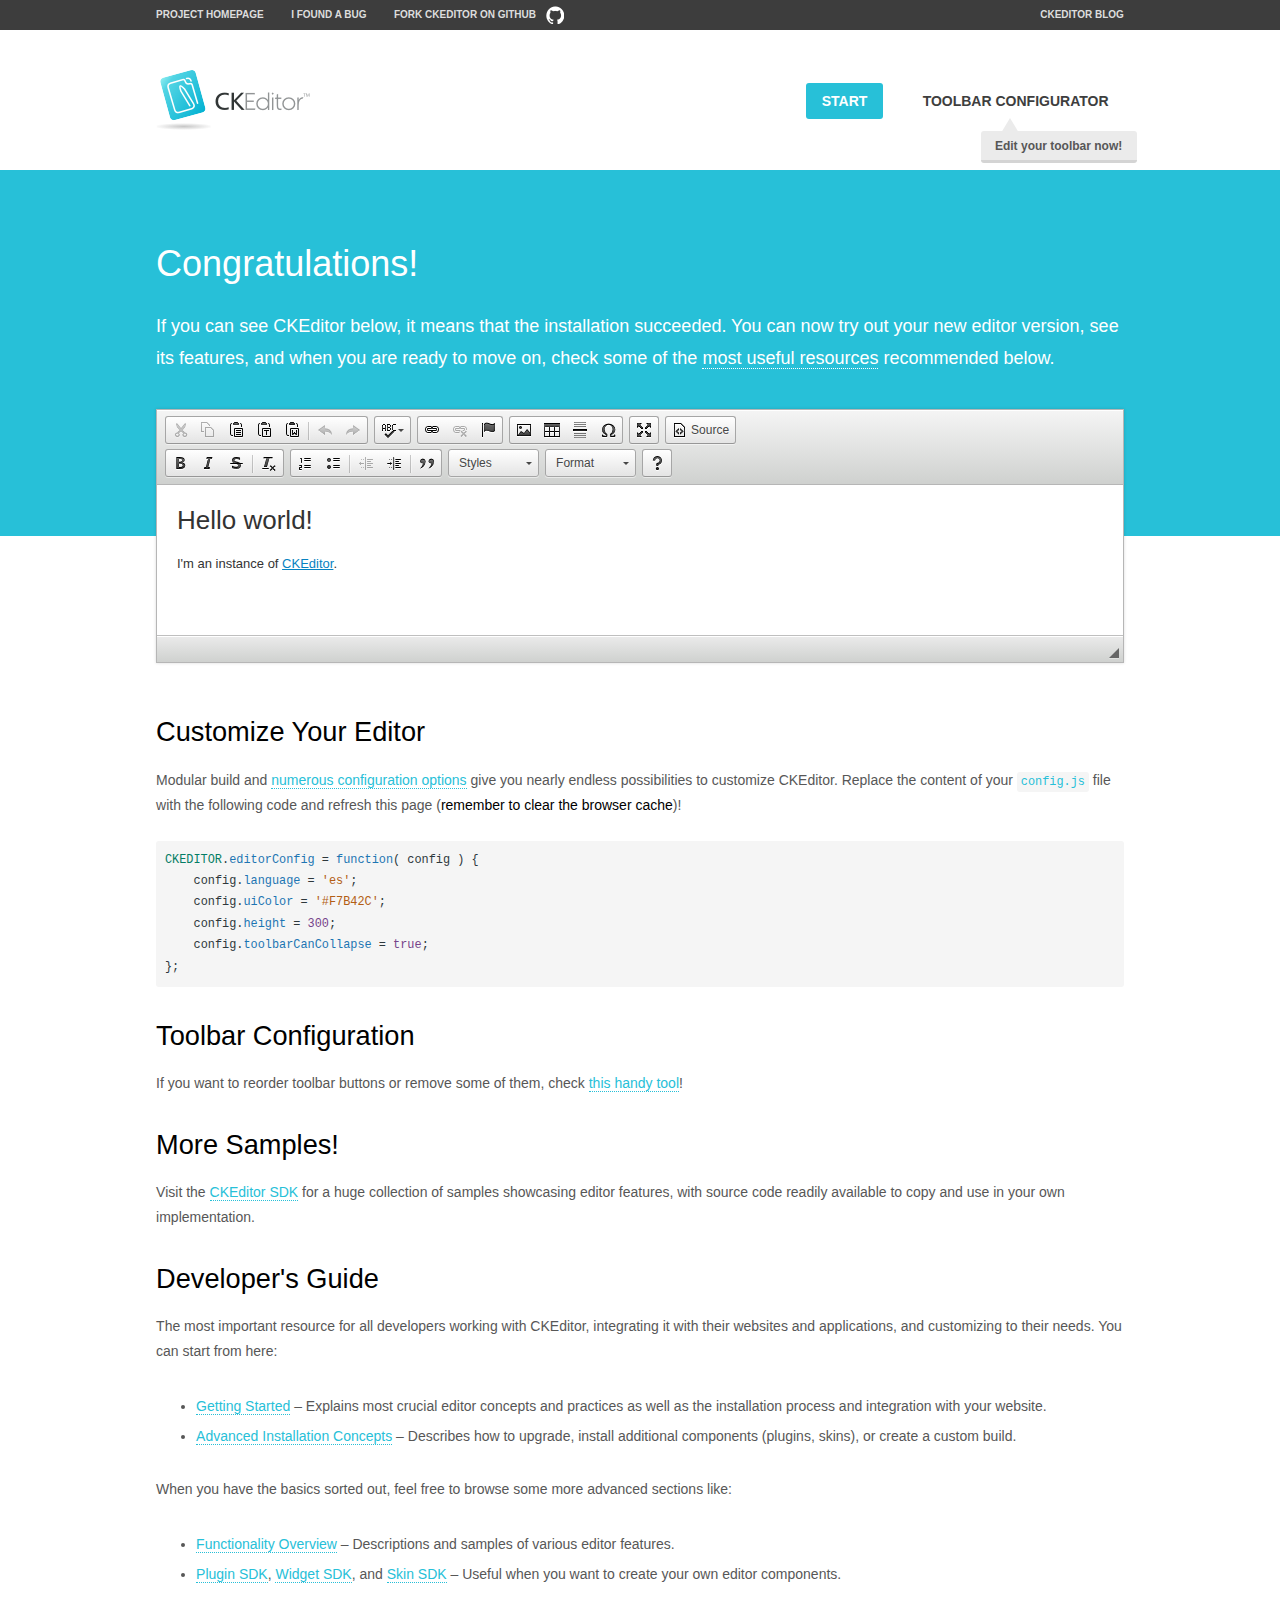
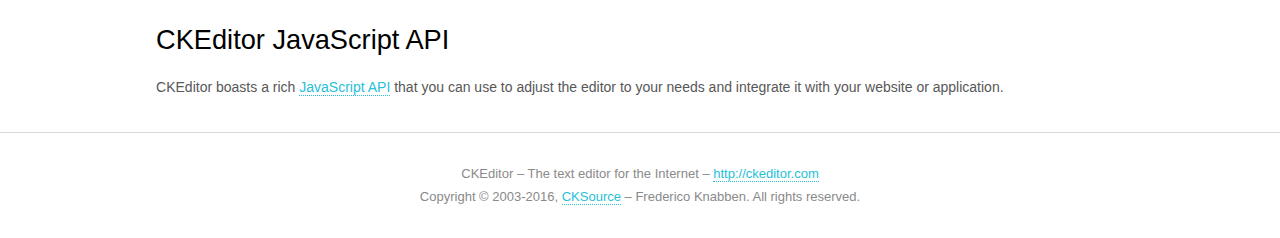
<file: web_app/plugins/ckeditor/samples/index.html>
<!DOCTYPE html>
<!--
Copyright (c) 2003-2016, CKSource - Frederico Knabben. All rights reserved.
For licensing, see LICENSE.md or http://ckeditor.com/license
-->
<html>
<head>
	<meta charset="utf-8">
	<title>CKEditor Sample</title>
	<script src="../ckeditor.js"></script>
	<script src="js/sample.js"></script>
	<link rel="stylesheet" href="css/samples.css">
	<link rel="stylesheet" href="toolbarconfigurator/lib/codemirror/neo.css">
</head>
<body id="main">

<nav class="navigation-a">
	<div class="grid-container">
		<ul class="navigation-a-left grid-width-70">
			<li><a href="http://ckeditor.com">Project Homepage</a></li>
			<li><a href="http://dev.ckeditor.com/">I found a bug</a></li>
			<li><a href="http://github.com/ckeditor/ckeditor-dev" class="icon-pos-right icon-navigation-a-github">Fork CKEditor on GitHub</a></li>
		</ul>
		<ul class="navigation-a-right grid-width-30">
			<li><a href="http://ckeditor.com/blog-list">CKEditor Blog</a></li>
		</ul>
	</div>
</nav>

<header class="header-a">
	<div class="grid-container">
		<h1 class="header-a-logo grid-width-30">
			<a href="index.html"><img src="img/logo.png" alt="CKEditor Sample"></a>
		</h1>

		<nav class="navigation-b grid-width-70">
			<ul>
				<li><a href="index.html" class="button-a button-a-background">Start</a></li>
				<li><a href="toolbarconfigurator/index.html" class="button-a">Toolbar configurator <span class="balloon-a balloon-a-nw">Edit your toolbar now!</span></a></li>
			</ul>
		</nav>
	</div>
</header>

<main>
	<div class="adjoined-top">
		<div class="grid-container">
			<div class="content grid-width-100">
				<h1>Congratulations!</h1>
				<p>
					If you can see CKEditor below, it means that the installation succeeded.
					You can now try out your new editor version, see its features, and when you are ready to move on, check some of the <a href="#sample-customize">most useful resources</a> recommended below.
				</p>
			</div>
		</div>
	</div>
	<div class="adjoined-bottom">
		<div class="grid-container">
			<div class="grid-width-100">
				<div id="editor">
					<h1>Hello world!</h1>
					<p>I'm an instance of <a href="http://ckeditor.com">CKEditor</a>.</p>
				</div>
			</div>
		</div>
	</div>

	<div class="grid-container">
		<div class="content grid-width-100">
			<section id="sample-customize">
				<h2>Customize Your Editor</h2>
				<p>Modular build and <a href="http://docs.ckeditor.com/#!/guide/dev_configuration">numerous configuration options</a> give you nearly endless possibilities to customize CKEditor. Replace the content of your <code><a href="../config.js">config.js</a></code> file with the following code and refresh this page (<strong>remember to clear the browser cache</strong>)!</p>
		<pre class="cm-s-neo CodeMirror"><code><span style="padding-right: 0.1px;"><span class="cm-variable">CKEDITOR</span>.<span class="cm-property">editorConfig</span> <span class="cm-operator">=</span> <span class="cm-keyword">function</span>( <span class="cm-def">config</span> ) {</span>
<span style="padding-right: 0.1px;"><span class="cm-tab">	</span><span class="cm-variable-2">config</span>.<span class="cm-property">language</span> <span class="cm-operator">=</span> <span class="cm-string">'es'</span>;</span>
<span style="padding-right: 0.1px;"><span class="cm-tab">	</span><span class="cm-variable-2">config</span>.<span class="cm-property">uiColor</span> <span class="cm-operator">=</span> <span class="cm-string">'#F7B42C'</span>;</span>
<span style="padding-right: 0.1px;"><span class="cm-tab">	</span><span class="cm-variable-2">config</span>.<span class="cm-property">height</span> <span class="cm-operator">=</span> <span class="cm-number">300</span>;</span>
<span style="padding-right: 0.1px;"><span class="cm-tab">	</span><span class="cm-variable-2">config</span>.<span class="cm-property">toolbarCanCollapse</span> <span class="cm-operator">=</span> <span class="cm-atom">true</span>;</span>
<span style="padding-right: 0.1px;">};</span></code></pre>
			</section>

			<section>
				<h2>Toolbar Configuration</h2>
				<p>If you want to reorder toolbar buttons or remove some of them, check <a href="toolbarconfigurator/index.html">this handy tool</a>!</p>
			</section>

			<section>
				<h2>More Samples!</h2>
				<p>Visit the <a href="http://sdk.ckeditor.com">CKEditor SDK</a> for a huge collection of samples showcasing editor features, with source code readily available to copy and use in your own implementation.</p>
			</section>

			<section>
				<h2>Developer's Guide</h2>
				<p>The most important resource for all developers working with CKEditor, integrating it with their websites and applications, and customizing to their needs. You can start from here:</p>
				<ul>
					<li><a href="http://docs.ckeditor.com/#!/guide/dev_installation">Getting Started</a> &ndash; Explains most crucial editor concepts and practices as well as the installation process and integration with your website.</li>
					<li><a href="http://docs.ckeditor.com/#!/guide/dev_advanced_installation">Advanced Installation Concepts</a> &ndash; Describes how to upgrade, install additional components (plugins, skins), or create a custom build.</li>
				</ul>
					<p>When you have the basics sorted out, feel free to browse some more advanced sections like:</p>
				<ul>
					<li><a href="http://docs.ckeditor.com/#!/guide/dev_features">Functionality Overview</a> &ndash; Descriptions and samples of various editor features.</li>
					<li><a href="http://docs.ckeditor.com/#!/guide/plugin_sdk_intro">Plugin SDK</a>, <a href="http://docs.ckeditor.com/#!/guide/widget_sdk_intro">Widget SDK</a>, and <a href="http://docs.ckeditor.com/#!/guide/skin_sdk_intro">Skin SDK</a> &ndash; Useful when you want to create your own editor components.</li>
				</ul>
			</section>

			<section>
				<h2>CKEditor JavaScript API</h2>
				<p>CKEditor boasts a rich <a href="http://docs.ckeditor.com/#!/api">JavaScript API</a> that you can use to adjust the editor to your needs and integrate it with your website or application.</p>
			</section>
		</div>
	</div>
</main>

<footer class="footer-a grid-container">
	<div class="grid-container">
		<p class="grid-width-100">
			CKEditor &ndash; The text editor for the Internet &ndash; <a class="samples" href="http://ckeditor.com/">http://ckeditor.com</a>
		</p>
		<p class="grid-width-100" id="copy">
			Copyright &copy; 2003-2016, <a class="samples" href="http://cksource.com/">CKSource</a> &ndash; Frederico Knabben. All rights reserved.
		</p>
	</div>
</footer>
<script>
	initSample();
</script>

</body>
</html>
</file>
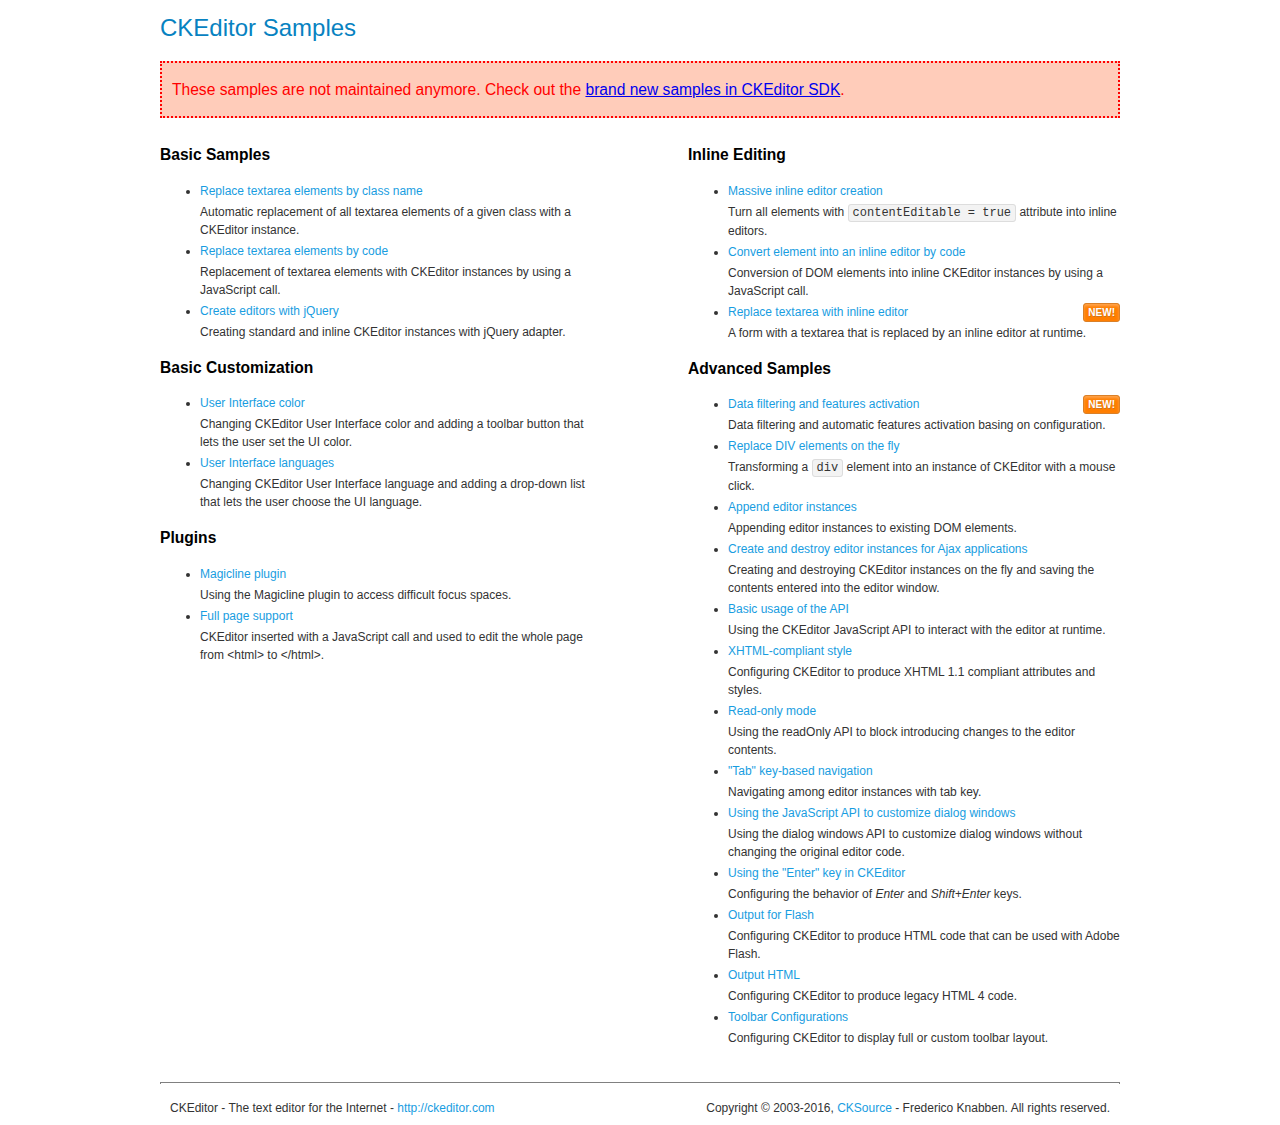
<file: web_app/plugins/ckeditor/samples/old/index.html>
<!DOCTYPE html>
<!--
Copyright (c) 2003-2016, CKSource - Frederico Knabben. All rights reserved.
For licensing, see LICENSE.md or http://ckeditor.com/license
-->
<html>
<head>
	<meta charset="utf-8">
	<title>CKEditor Samples</title>
	<link rel="stylesheet" href="sample.css">
</head>
<body>
	<h1 class="samples">
		CKEditor Samples
	</h1>
	<div class="warning deprecated">
		These samples are not maintained anymore. Check out the <a href="http://sdk.ckeditor.com/">brand new samples in CKEditor SDK</a>.
	</div>
	<div class="twoColumns">
		<div class="twoColumnsLeft">
			<h2 class="samples">
				Basic Samples
			</h2>
			<dl class="samples">
				<dt><a class="samples" href="replacebyclass.html">Replace textarea elements by class name</a></dt>
				<dd>Automatic replacement of all textarea elements of a given class with a CKEditor instance.</dd>

				<dt><a class="samples" href="replacebycode.html">Replace textarea elements by code</a></dt>
				<dd>Replacement of textarea elements with CKEditor instances by using a JavaScript call.</dd>

				<dt><a class="samples" href="jquery.html">Create editors with jQuery</a></dt>
				<dd>Creating standard and inline CKEditor instances with jQuery adapter.</dd>
			</dl>

			<h2 class="samples">
				Basic Customization
			</h2>
			<dl class="samples">
				<dt><a class="samples" href="uicolor.html">User Interface color</a></dt>
				<dd>Changing CKEditor User Interface color and adding a toolbar button that lets the user set the UI color.</dd>

				<dt><a class="samples" href="uilanguages.html">User Interface languages</a></dt>
				<dd>Changing CKEditor User Interface language and adding a drop-down list that lets the user choose the UI language.</dd>
			</dl>


			<h2 class="samples">Plugins</h2>
<dl class="samples">
<dt><a class="samples" href="magicline/magicline.html">Magicline plugin</a></dt>
<dd>Using the Magicline plugin to access difficult focus spaces.</dd>

<dt><a class="samples" href="wysiwygarea/fullpage.html">Full page support</a></dt>
<dd>CKEditor inserted with a JavaScript call and used to edit the whole page from &lt;html&gt; to &lt;/html&gt;.</dd>
</dl>
		</div>
		<div class="twoColumnsRight">
			<h2 class="samples">
				Inline Editing
			</h2>
			<dl class="samples">
				<dt><a class="samples" href="inlineall.html">Massive inline editor creation</a></dt>
				<dd>Turn all elements with <code>contentEditable = true</code> attribute into inline editors.</dd>

				<dt><a class="samples" href="inlinebycode.html">Convert element into an inline editor by code</a></dt>
				<dd>Conversion of DOM elements into inline CKEditor instances by using a JavaScript call.</dd>

				<dt><a class="samples" href="inlinetextarea.html">Replace textarea with inline editor</a> <span class="new">New!</span></dt>
				<dd>A form with a textarea that is replaced by an inline editor at runtime.</dd>

				
			</dl>

			<h2 class="samples">
				Advanced Samples
			</h2>
			<dl class="samples">
				<dt><a class="samples" href="datafiltering.html">Data filtering and features activation</a> <span class="new">New!</span></dt>
				<dd>Data filtering and automatic features activation basing on configuration.</dd>

				<dt><a class="samples" href="divreplace.html">Replace DIV elements on the fly</a></dt>
				<dd>Transforming a <code>div</code> element into an instance of CKEditor with a mouse click.</dd>

				<dt><a class="samples" href="appendto.html">Append editor instances</a></dt>
				<dd>Appending editor instances to existing DOM elements.</dd>

				<dt><a class="samples" href="ajax.html">Create and destroy editor instances for Ajax applications</a></dt>
				<dd>Creating and destroying CKEditor instances on the fly and saving the contents entered into the editor window.</dd>

				<dt><a class="samples" href="api.html">Basic usage of the API</a></dt>
				<dd>Using the CKEditor JavaScript API to interact with the editor at runtime.</dd>

				<dt><a class="samples" href="xhtmlstyle.html">XHTML-compliant style</a></dt>
				<dd>Configuring CKEditor to produce XHTML 1.1 compliant attributes and styles.</dd>

				<dt><a class="samples" href="readonly.html">Read-only mode</a></dt>
				<dd>Using the readOnly API to block introducing changes to the editor contents.</dd>

				<dt><a class="samples" href="tabindex.html">"Tab" key-based navigation</a></dt>
				<dd>Navigating among editor instances with tab key.</dd>


				
<dt><a class="samples" href="dialog/dialog.html">Using the JavaScript API to customize dialog windows</a></dt>
<dd>Using the dialog windows API to customize dialog windows without changing the original editor code.</dd>

<dt><a class="samples" href="enterkey/enterkey.html">Using the &quot;Enter&quot; key in CKEditor</a></dt>
<dd>Configuring the behavior of <em>Enter</em> and <em>Shift+Enter</em> keys.</dd>

<dt><a class="samples" href="htmlwriter/outputforflash.html">Output for Flash</a></dt>
<dd>Configuring CKEditor to produce HTML code that can be used with Adobe Flash.</dd>

<dt><a class="samples" href="htmlwriter/outputhtml.html">Output HTML</a></dt>
<dd>Configuring CKEditor to produce legacy HTML 4 code.</dd>

<dt><a class="samples" href="toolbar/toolbar.html">Toolbar Configurations</a></dt>
<dd>Configuring CKEditor to display full or custom toolbar layout.</dd>

			</dl>
		</div>
	</div>
	<div id="footer">
		<hr>
		<p>
			CKEditor - The text editor for the Internet - <a class="samples" href="http://ckeditor.com/">http://ckeditor.com</a>
		</p>
		<p id="copy">
			Copyright &copy; 2003-2016, <a class="samples" href="http://cksource.com/">CKSource</a> - Frederico Knabben. All rights reserved.
		</p>
	</div>
</body>
</html>
</file>
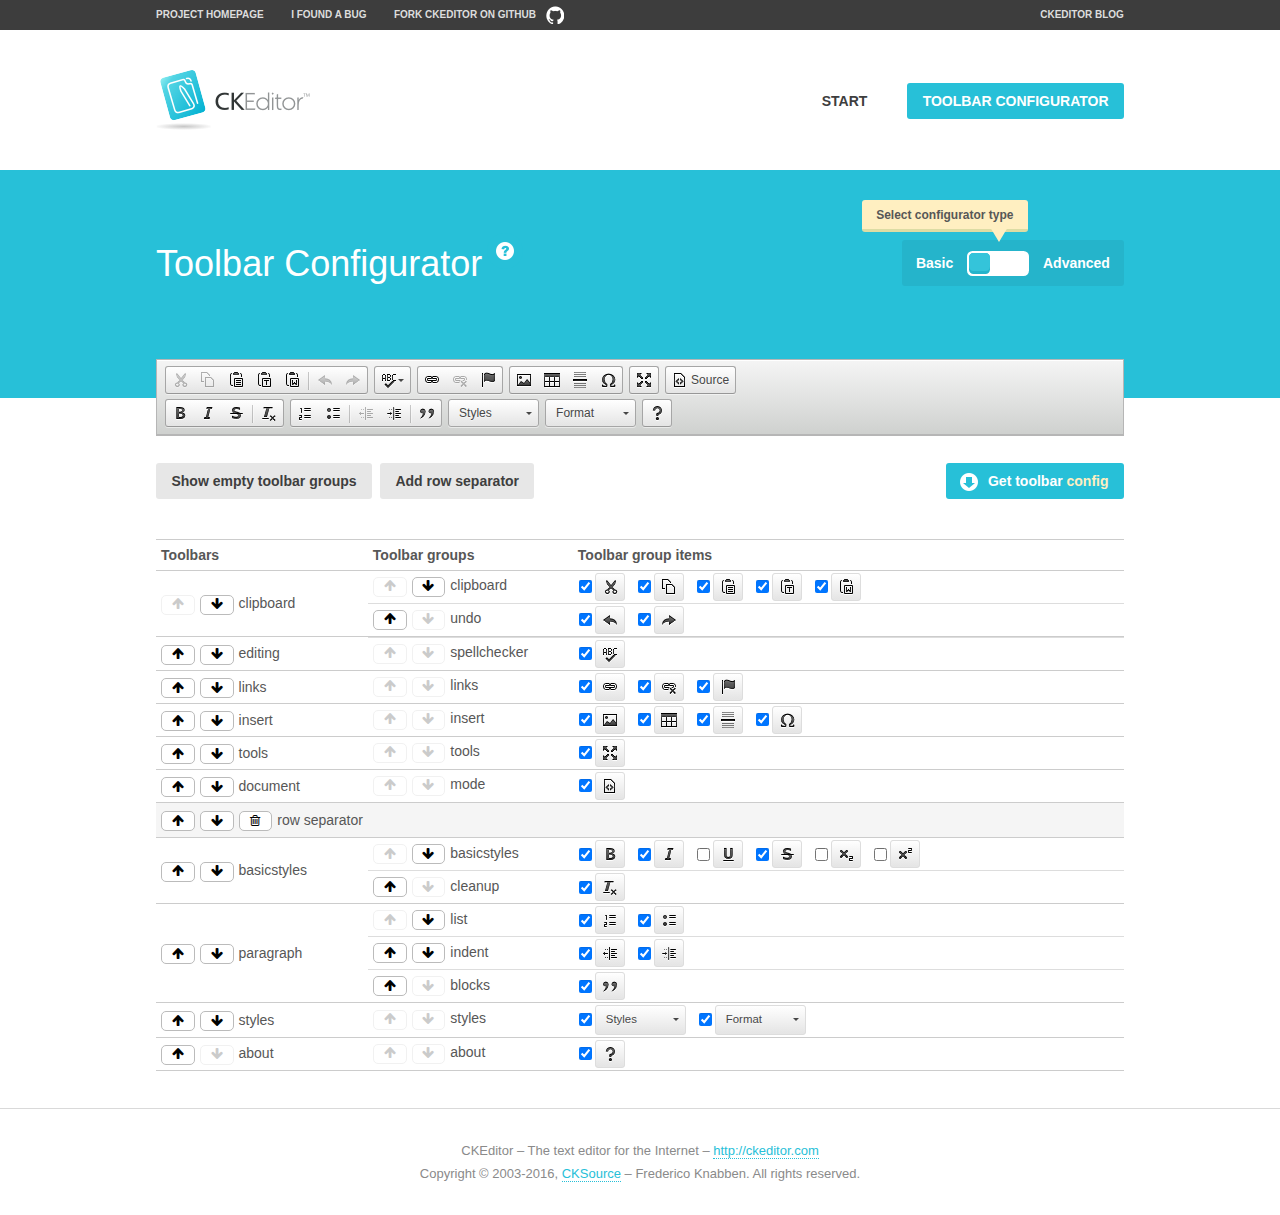
<file: web_app/plugins/ckeditor/samples/toolbarconfigurator/index.html>
<!DOCTYPE html>
<!--
Copyright (c) 2003-2016, CKSource - Frederico Knabben. All rights reserved.
For licensing, see LICENSE.md or http://ckeditor.com/license
-->
<!--[if IE 8]><html class="ie8"><![endif]-->
<!--[if gt IE 8]><html><![endif]-->
<!--[if !IE]><!--><html><!--<![endif]-->
<head>
	<meta charset="utf-8">
	<title>Toolbar Configurator</title>
	<script src="../../ckeditor.js"></script>
	<script>
		if ( CKEDITOR.env.ie && CKEDITOR.env.version < 9 )
			CKEDITOR.tools.enableHtml5Elements( document );
	</script>
	<link rel="stylesheet" href="lib/codemirror/codemirror.css">
	<link rel="stylesheet" href="lib/codemirror/show-hint.css">
	<link rel="stylesheet" href="lib/codemirror/neo.css">
	<link rel="stylesheet" href="css/fontello.css">
	<link rel="stylesheet" href="../css/samples.css">
</head>
<body id="toolbar">

<nav class="navigation-a">
	<div class="grid-container">
		<ul class="navigation-a-left grid-width-70">
			<li><a href="http://ckeditor.com">Project Homepage</a></li>
			<li><a href="http://dev.ckeditor.com/">I found a bug</a></li>
			<li><a href="http://github.com/ckeditor/ckeditor-dev" class="icon-pos-right icon-navigation-a-github">Fork CKEditor on GitHub</a></li>
		</ul>
		<ul class="navigation-a-right grid-width-30">
			<li><a href="http://ckeditor.com/blog-list">CKEditor Blog</a></li>
		</ul>
	</div>
</nav>

<header class="header-a">
	<div class="grid-container">
		<h1 class="header-a-logo grid-width-30">
			<a href="../index.html"><img src="../img/logo.png" alt="CKEditor Logo"></a>
		</h1>
		<nav class="navigation-b grid-width-70">
			<ul>
				<li><a href="../index.html"  class="button-a">Start</a></li>
				<li><a href="index.html"  class="button-a button-a-background">Toolbar configurator</a></li>
			</ul>
		</nav>
	</div>
</header>

<main>
	<div class="adjoined-top">
		<div class="grid-container">
			<div class="content grid-width-100">
				<div class="grid-container-nested">
					<h1 class="grid-width-60">
						Toolbar Configurator
						<a href="#help-content" type="button" title="Configurator help" id="help" class="button-a button-a-background button-a-no-text icon-pos-left icon-question-mark">Help</a>
					</h1>

					<div class="grid-width-40 grid-switch-magic">
						<div class="switch">
							<span class="balloon-a balloon-a-se">Select configurator type</span>
							<input type="radio" name="radio" data-num="1" id="radio-basic" />
							<input type="radio" name="radio" data-num="2" id="radio-advanced" />
							<label data-for="1" for="radio-basic">Basic</label>
							<span class="switch-inner">
								<span class="handler"></span>
							</span>
							<label data-for="2" for="radio-advanced">Advanced</label>
						</div>
					</div>
				</div>
			</div>
		</div>
	</div>
	<div class="adjoined-bottom">
		<div class="grid-container">
			<div class="grid-width-100">
				<div class="editors-container">
					<div id="editor-basic"></div>
					<div id="editor-advanced"></div>
				</div>
			</div>
		</div>
	</div>

	<div class="grid-container configurator">
		<div class="content grid-width-100">
			<div class="configurator">
				<div>
					<div id="toolbarModifierWrapper"></div>
				</div>
			</div>
		</div>
	</div>

	<div id="help-content">
		<div class="grid-container">
			<div class="grid-width-100">
				<h2>What Am I Doing Here?</h2>

				<div class="grid-container grid-container-nested">
					<div class="basic">
						<div class="grid-width-50">
							<p>Arrange <a href="http://docs.ckeditor.com/#!/api/CKEDITOR.config-cfg-toolbarGroups">toolbar groups</a>, toggle <a href="http://docs.ckeditor.com/#!/api/CKEDITOR.config-cfg-removeButtons">button visibility</a> according to your needs and get your toolbar configuration.</p>
							<p>You can replace the content of the <a href="../../config.js"><code>config.js</code></a> file with the generated configuration. If you already set some configuration options you will need to merge both configurations.</p>
						</div>
						<div class="grid-width-50">
							<p>Read more about different ways of <a href="http://docs.ckeditor.com/#!/guide/dev_configuration">setting configuration</a> and do not forget about <strong>clearing browser cache</strong>.</p>
							<p>Arranging toolbar groups is the recommended way of configuring the toolbar, but if you need more freedom you can use the <a href="#advanced">advanced configurator</a>.</p>
						</div>
					</div>
					<div class="advanced" style="display: none;">
						<div class="grid-width-50">
							<p>With this code editor you can edit your <a href="http://docs.ckeditor.com/#!/api/CKEDITOR.config-cfg-toolbar">toolbar configuration</a> live.</p>
							<p>You can replace the content of the <a href="../../config.js"><code>config.js</code></a> file with the generated configuration. If you already set some configuration options you will need to merge both configurations.</p>
						</div>
						<div class="grid-width-50">
							<p>Read more about different ways of <a href="http://docs.ckeditor.com/#!/guide/dev_configuration">setting configuration</a> and do not forget about <strong>clearing browser cache</strong>.</p>
						</div>
					</div>
				</div>

				<p class="grid-container grid-container-nested">
					<button type="button" class="help-content-close grid-width-100 button-a button-a-background">Got it. Let's play!</button>
				</p>
			</div>
		</div>
	</div>
</main>

<footer class="footer-a grid-container">
	<p class="grid-width-100">
		CKEditor &ndash; The text editor for the Internet &ndash; <a class="samples" href="http://ckeditor.com/">http://ckeditor.com</a>
	</p>
	<p class="grid-width-100" id="copy">
		Copyright &copy; 2003-2016, <a class="samples" href="http://cksource.com/">CKSource</a> &ndash; Frederico Knabben. All rights reserved.
	</p>
</footer>

<script src="lib/codemirror/codemirror.js"></script>
<script src="lib/codemirror/javascript.js"></script>
<script src="lib/codemirror/show-hint.js"></script>

<script src="js/fulltoolbareditor.js"></script>
<script src="js/abstracttoolbarmodifier.js"></script>
<script src="js/toolbarmodifier.js"></script>
<script src="js/toolbartextmodifier.js"></script>
<script src="../js/sf.js"></script>

<script>
	( function() {
		'use strict';

		var mode = ( window.location.hash.substr( 1 ) === 'advanced' ) ? 'advanced' : 'basic',
			configuratorSection = CKEDITOR.document.findOne( 'main > .grid-container.configurator' ),
			basicInstruction = CKEDITOR.document.findOne( '#help-content .basic' ),
			advancedInstruction = CKEDITOR.document.findOne( '#help-content .advanced' ),

			// Configurator mode switcher.
			modeSwitchBasic = CKEDITOR.document.getById( 'radio-basic' ),
			modeSwitchAdvanced = CKEDITOR.document.getById( 'radio-advanced' );

		// Initial setup
		function updateSwitcher() {
			if ( mode === 'advanced' ) {
				modeSwitchAdvanced.$.checked = true;
			} else {
				modeSwitchBasic.$.checked = true;
			}
		}

		updateSwitcher();

		CKEDITOR.document.getWindow().on( 'hashchange', function( e ) {
			var hash = window.location.hash.substr( 1 );
			if ( !( hash === 'advanced' || hash === 'basic' ) ) {
				return;
			}
			mode = hash;
			onToolbarsDone( mode );
		} );

		CKEDITOR.document.getWindow().on( 'resize', function() {
			updateToolbar( ( mode === 'basic' ? toolbarModifier : toolbarTextModifier )[ 'editorInstance' ] );
		} );

		function onRefresh( modifier ) {
			modifier = modifier || this;

			if ( mode === 'basic' && modifier instanceof ToolbarConfigurator.ToolbarTextModifier ) {
				return;
			}

			// CodeMirror container becomes visible, so we need to refresh and to avoid rendering problems.
			if ( mode === 'advanced' && modifier instanceof ToolbarConfigurator.ToolbarTextModifier ) {
				modifier.codeContainer.refresh();
			}

			updateToolbar( modifier.editorInstance );
		}

		function updateToolbar( editor ) {
			var editorContainer = editor.container;

			// Not always editor is loaded.
			if ( !editorContainer ) {
				return;
			}

			var displayStyle = editorContainer.getStyle( 'display' );

			editorContainer.setStyle( 'display', 'block' );

			var newHeight = editorContainer.getSize( 'height' );

			var newMarginTop = parseInt( editorContainer.getComputedStyle( 'margin-top' ), 10 );
			newMarginTop = ( isNaN( newMarginTop ) ? 0 : Number( newMarginTop ) );

			var newMarginBottom = parseInt( editorContainer.getComputedStyle( 'margin-bottom' ), 10 );
			newMarginBottom = ( isNaN( newMarginBottom ) ? 0 : Number( newMarginBottom ) );

			var result = newHeight + newMarginTop + newMarginBottom;

			editorContainer.setStyle( 'display', displayStyle );

			editor.container.getAscendant( 'div' ).setStyle( 'height', result + 'px' );
		}

		var toolbarModifier = new ToolbarConfigurator.ToolbarModifier( 'editor-basic' );

		var done = 0;
		toolbarModifier.init( onToolbarInit );
		toolbarModifier.onRefresh = onRefresh;

		CKEDITOR.document.getById( 'toolbarModifierWrapper' ).append( toolbarModifier.mainContainer );

		var toolbarTextModifier = new ToolbarConfigurator.ToolbarTextModifier( 'editor-advanced' );
		toolbarTextModifier.init( onToolbarInit );
		toolbarTextModifier.onRefresh = onRefresh;

		function onToolbarInit() {
			if ( ++done === 2 ) {
				onToolbarsDone();

				positionSticky.watch( CKEDITOR.document.findOne( '.toolbar' ), function() {
					return mode === 'advanced';
				} );
			}
		}

		function onToolbarsDone() {
			if ( mode === 'basic' ) {
				toggleModeBasic( false );
			} else {
				toggleModeAdvanced( false );
			}

			updateSwitcher();

			setTimeout( function() {
				CKEDITOR.document.findOne( '.editors-container' ).addClass( 'active' );
				CKEDITOR.document.findOne( '#toolbarModifierWrapper' ).addClass( 'active' );
			}, 200 );
		}

		CKEDITOR.document.getById( 'toolbarModifierWrapper' ).append( toolbarTextModifier.mainContainer );

		function toogleModeSwitch( onElement, offElement, onModifier, offModifier ) {
			onElement.addClass( 'fancy-button-active' );
			offElement.removeClass( 'fancy-button-active' );

			onModifier.showUI();
			offModifier.hideUI();
		}

		function toggleModeBasic( callOnRefresh ) {
			callOnRefresh = ( callOnRefresh !== false );
			mode = 'basic';
			window.location.hash = '#basic';
			toogleModeSwitch( modeSwitchBasic, modeSwitchAdvanced, toolbarModifier, toolbarTextModifier );

			configuratorSection.removeClass( 'freed-width' );
			basicInstruction.show();
			advancedInstruction.hide();

			callOnRefresh && onRefresh( toolbarModifier );
		}

		function toggleModeAdvanced( callOnRefresh ) {
			callOnRefresh = ( callOnRefresh !== false );
			mode = 'advanced';
			window.location.hash = '#advanced';
			toogleModeSwitch( modeSwitchAdvanced, modeSwitchBasic, toolbarTextModifier, toolbarModifier );

			configuratorSection.addClass( 'freed-width' );
			advancedInstruction.show();
			basicInstruction.hide();

			callOnRefresh && onRefresh( toolbarTextModifier );
		}

		modeSwitchBasic.on( 'click', toggleModeBasic );
		modeSwitchAdvanced.on( 'click', toggleModeAdvanced );

		//
		// Position:sticky for the toolbar.
		//

		// Will make elements behave like they were styled with position:sticky.
		var positionSticky = {
			// Store object: {
			// 		element: CKEDITOR.dom.element, // Element which will float.
			// 		placeholder: CKEDITOR.dom.element, // Placeholder which is place to prevent page bounce.
			// 		isFixed: boolean // Whether element float now.
			// }
			watched: [],

			active: [],

			staticContainer: null,

			init: function() {
				var element = CKEDITOR.dom.element.createFromHtml(
					'<div class="staticContainer">' +
						'<div class="grid-container" >' +
							'<div class="grid-width-100">' +
								'<div class="inner"></div>' +
							'</div>' +
						'</div>' +
					'</div>' );

				this.staticContainer = element.findOne( '.inner' );

				CKEDITOR.document.getBody().append( element );
			},

			watch: function( element, preventFunc ) {
				this.watched.push( {
					element: element,
					placeholder: new CKEDITOR.dom.element( 'div' ),
					isFixed: false,
					preventFunc: preventFunc
				} );
			},

			checkAll: function() {
				for ( var i = 0; i < this.watched.length; i++ ) {
					this.check( this.watched[ i ] );
				}
			},

			check: function( element ) {
				var isFixed = element.isFixed;
				var shouldBeFixed = this.shouldBeFixed( element );

				// Nothing to be done.
				if ( isFixed === shouldBeFixed ) {
					return;
				}

				var placeholder = element.placeholder;

				if ( isFixed ) {
					// Unfixing.

					element.element.insertBefore( placeholder );
					placeholder.remove();

					element.element.removeStyle( 'margin' );

					this.active.splice( CKEDITOR.tools.indexOf( this.active, element ), 1 );

				} else {
					// Fixing.
					placeholder.setStyle( 'width', element.element.getSize( 'width' ) + 'px' );
					placeholder.setStyle( 'height', element.element.getSize( 'height' ) + 'px' );
					placeholder.setStyle( 'margin-bottom', element.element.getComputedStyle( 'margin-bottom' ) );
					placeholder.setStyle( 'display', element.element.getComputedStyle( 'display' ) );
					placeholder.insertAfter( element.element );

					this.staticContainer.append( element.element );

					this.active.push( element );
				}

				element.isFixed = !element.isFixed;
			},

			shouldBeFixed: function( element ) {
				if ( element.preventFunc && element.preventFunc() ) {
					return false;
				}

				// If element is already fixed we are checking it's placeholder.
				var related = ( element.isFixed ? element.placeholder : element.element ),
					clientRect = related.$.getBoundingClientRect(),
					staticHeight = this.staticContainer.getSize('height' ),
					elemHeight = element.element.getSize( 'height' );

				if ( element.isFixed ) {
					return ( clientRect.top + elemHeight < staticHeight );
				} else {
					return ( clientRect.top < staticHeight );
				}
			}
		};

		positionSticky.init();

		CKEDITOR.document.getWindow().on( 'scroll',
			new CKEDITOR.tools.eventsBuffer( 100, positionSticky.checkAll, positionSticky ).input
		);

		// Make the toolbar sticky.
		positionSticky.watch( CKEDITOR.document.findOne( '.editors-container' ) );

		// Help button and help-content.
		( function() {
			var helpButton = CKEDITOR.document.getById( 'help' ),
				helpContent = CKEDITOR.document.getById( 'help-content' );

			// Don't show help button on IE8 because it's unsupported by Pico Modal.
			if ( CKEDITOR.env.ie && CKEDITOR.env.version == 8 ) {
				helpButton.hide();
			} else {
				// Display help modal when the button is clicked.
				helpButton.on( 'click', function( evt ) {
					SF.modal( {
						// Clone modal content from DOM.
						content: helpContent.getHtml(),

						afterCreate: function( modal ) {
							// Enable modal content button to close the modal.
							new CKEDITOR.dom.element( modal.modalElem() ).findOne( '.help-content-close' ).once( 'click', modal.close );
						}
					} ).show();
				} );
			}
		} )();
	} )();
</script>
</body>
</html>
</file>
<file: web_app/plugins/ckeditor/samples/css/samples.css>
/**
 * @license Copyright (c) 2003-2016, CKSource - Frederico Knabben. All rights reserved.
 * For licensing, see LICENSE.md or http://ckeditor.com/license
 */
@media (max-width: 900px) {
  .global-is-mobile-hidden {
    display: none !important;
  }
}
article,
aside,
details,
figcaption,
figure,
footer,
header,
hgroup,
main,
menu,
nav,
section {
  display: block;
}
body,
html {
  margin: 0;
  padding: 0;
  font: 16px / 1.8 Arial, 'Helvetica Neue', Helvetica, sans-serif;
  font-weight: 300;
  color: #575757;
}
.grid-width-10 {
  width: 10%;
}
.grid-width-20 {
  width: 20%;
}
.grid-width-30 {
  width: 30%;
}
.grid-width-40 {
  width: 40%;
}
.grid-width-50 {
  width: 50%;
}
.grid-width-60 {
  width: 60%;
}
.grid-width-70 {
  width: 70%;
}
.grid-width-80 {
  width: 80%;
}
.grid-width-90 {
  width: 90%;
}
.grid-width-100 {
  width: 100%;
}
@media (max-width: 900px) {
  .grid-width-10,
  .grid-width-20,
  .grid-width-30,
  .grid-width-40,
  .grid-width-50,
  .grid-width-60,
  .grid-width-70,
  .grid-width-80,
  .grid-width-90,
  .grid-width-100 {
    width: 100%;
  }
}
*[class*="grid-width"] {
  -webkit-box-sizing: border-box;
  -moz-box-sizing: border-box;
  box-sizing: border-box;
  padding-left: 4%;
  padding-right: 4%;
  float: left;
}
*[class*="grid-width"]:after,
.grid-container:after,
*[class*="grid-width"]:before,
.grid-container:before {
  content: '';
  display: block;
  overflow: hidden;
  visibility: hidden;
  font-size: 0;
  line-height: 0;
  width: 0;
  height: 0;
}
*[class*="grid-width"]:after,
.grid-container:after {
  clear: both;
}
.grid-container {
  -webkit-box-sizing: border-box;
  -moz-box-sizing: border-box;
  box-sizing: border-box;
  margin-left: auto;
  margin-right: auto;
}
.grid-container-nested *[class*="grid-width"]:first-child {
  padding-left: 0;
}
.grid-container-nested *[class*="grid-width"]:last-child {
  padding-right: 0;
}
@media (max-width: 900px) {
  .grid-container-nested *[class*="grid-width"]:first-child {
    padding-left: 4%;
  }
  .grid-container-nested *[class*="grid-width"]:last-child {
    padding-right: 4%;
  }
}
.header-a {
  min-height: 140px;
  overflow: hidden;
}
.header-a .header-a-logo {
  margin: 40px 0 0;
}
@media (max-width: 900px) {
  .header-a .header-a-logo {
    text-align: center;
  }
}
.header-a .header-a-logo img {
  border: transparent;
}
.navigation-a {
  height: 30px;
  background: #3d3d3d;
  position: absolute;
  left: 0;
  right: 0;
  top: 0;
  padding: 0;
  overflow: hidden;
}
@media (max-width: 900px) {
  .navigation-a {
    text-align: center;
  }
}
.navigation-a ul {
  list-style: none;
  margin: 0;
  overflow: hidden;
}
.navigation-a ul li,
.navigation-a ul li a {
  display: inline-block;
}
@media (max-width: 900px) {
  .navigation-a ul {
    width: auto;
    text-overflow: ellipsis;
    white-space: nowrap;
    display: inline-block;
    float: none;
  }
  .navigation-a ul:before,
  .navigation-a ul:after {
    display: none;
  }
}
.navigation-a ul.navigation-a-left {
  text-align: left;
}
@media (max-width: 900px) {
  .navigation-a ul.navigation-a-left {
    padding-right: 0;
  }
}
.navigation-a ul.navigation-a-right {
  text-align: right;
}
@media (max-width: 900px) {
  .navigation-a ul.navigation-a-right {
    padding-left: 23px;
  }
}
.navigation-a ul li + li {
  margin-left: 23px;
}
.navigation-a ul li a {
  font-size: 10px;
  font-size: 0.625rem;
  line-height: 18px;
  line-height: 1.13rem;
  line-height: 30px;
  float: left;
  color: #dddddd;
  font-weight: bold;
  text-decoration: none;
  text-transform: uppercase;
}
.navigation-a ul li a:hover {
  cursor: pointer;
  color: #ffffff;
}
.icon-navigation-a-github:before,
.icon-navigation-a-github:after {
  background-image: url("[data-uri]");
}
.navigation-b {
  text-align: right;
  margin: 52px 0 0;
  overflow: visible;
}
@media (max-width: 900px) {
  .navigation-b {
    text-align: center;
    margin-top: 20px;
    padding: 0;
  }
}
.navigation-b ul {
  padding: 0;
  list-style: none;
  margin: 0;
  overflow: visible;
}
.navigation-b ul li,
.navigation-b ul li a {
  display: inline-block;
}
@media (max-width: 900px) {
  .navigation-b ul {
    display: table;
    width: 100%;
    padding-bottom: 1.5em;
  }
}
@media (max-width: 900px) {
  .navigation-b ul li {
    display: table-row;
  }
}
.navigation-b ul li + li {
  margin-left: 20px;
}
@media (max-width: 900px) {
  .navigation-b ul li + li {
    margin-left: 0;
  }
}
.navigation-b ul li a {
  -webkit-box-sizing: border-box;
  -moz-box-sizing: border-box;
  box-sizing: border-box;
  text-transform: uppercase;
  text-decoration: none;
  outline: none;
}
@media (max-width: 900px) {
  .navigation-b ul li a {
    width: 100%;
    -webkit-border-radius: 0;
    -webkit-background-clip: padding-box;
    -moz-border-radius: 0;
    -moz-background-clip: padding;
    border-radius: 0;
    background-clip: padding-box;
  }
}
.footer-a {
  font-size: 13px;
  font-size: 0.8125rem;
  line-height: 23.4px;
  line-height: 1.46rem;
  padding-top: 2.25em;
  padding-bottom: 2.25em;
  overflow: hidden;
  color: #8a8a8a;
}
.footer-a a {
  color: #27c0d8;
  text-decoration: none;
  border-bottom: 1px dotted #27c0d8;
}
.footer-a a:hover {
  color: #23adc2;
}
.footer-a p {
  margin: 0;
  display: inline-block;
  text-align: center;
}
.content {
  font-size: 14px;
  font-size: 0.875rem;
  line-height: 25.2px;
  line-height: 1.57rem;
  overflow: hidden;
  padding-top: 1.5em;
  padding-bottom: 1.5em;
}
.content p {
  margin: 0.75em 0;
}
.content ul,
.content ol,
.content pre,
.content blockquote,
.content textarea:not([class^="cke"]),
.content .cke {
  margin: 1.875em 0;
}
.content code,
.content kbd {
  -webkit-border-radius: 3px;
  -webkit-background-clip: padding-box;
  -moz-border-radius: 3px;
  -moz-background-clip: padding;
  border-radius: 3px;
  background-clip: padding-box;
  padding: 3px 4px;
}
.content pre,
.content code,
.content kbd,
.content blockquote {
  background: #f5f5f5;
}
.content blockquote,
.content pre {
  background: none;
  border-left: 4px solid #27c0d8;
  padding: 1.5em 2.25em;
}
.content p a,
.content ul a,
.content ol a,
.content blockquote a,
.content h1 a,
.content h2 a,
.content h3 a,
.content h4 a,
.content h5 a {
  color: #27c0d8;
  text-decoration: none;
  border-bottom: 1px dotted #27c0d8;
}
.content p a:hover,
.content ul a:hover,
.content ol a:hover,
.content blockquote a:hover,
.content h1 a:hover,
.content h2 a:hover,
.content h3 a:hover,
.content h4 a:hover,
.content h5 a:hover {
  color: #23adc2;
}
.content h1,
.content h2,
.content h3,
.content h4,
.content h5 {
  color: #000;
  font-weight: 100;
}
.content h1 code,
.content h2 code,
.content h3 code,
.content h4 code,
.content h5 code,
.content h1 kbd,
.content h2 kbd,
.content h3 kbd,
.content h4 kbd,
.content h5 kbd {
  font-size: inherit;
}
.content h1 a.content-heading-anchor,
.content h2 a.content-heading-anchor,
.content h3 a.content-heading-anchor,
.content h4 a.content-heading-anchor,
.content h5 a.content-heading-anchor {
  font-weight: 100;
  vertical-align: middle;
  opacity: 0;
  border: 0;
}
.content h1:hover a.content-heading-anchor,
.content h2:hover a.content-heading-anchor,
.content h3:hover a.content-heading-anchor,
.content h4:hover a.content-heading-anchor,
.content h5:hover a.content-heading-anchor {
  opacity: 1;
}
.content h1:target a,
.content h2:target a,
.content h3:target a,
.content h4:target a,
.content h5:target a {
  -webkit-animation: targetLinkOpacity 0.5s linear alternate;
  -moz-animation: targetLinkOpacity 0.5s linear alternate;
  -o-animation: targetLinkOpacity 0.5s linear alternate;
  animation: targetLinkOpacity 0.5s linear alternate;
  opacity: 1;
}
.content input,
.content select,
.content textarea:not([class^="cke"]) {
  -webkit-border-radius: 3px;
  -webkit-background-clip: padding-box;
  -moz-border-radius: 3px;
  -moz-background-clip: padding;
  border-radius: 3px;
  background-clip: padding-box;
  -webkit-box-shadow: inset 0 1px 1px rgba(0, 0, 0, 0.08);
  -moz-box-shadow: inset 0 1px 1px rgba(0, 0, 0, 0.08);
  box-shadow: inset 0 1px 1px rgba(0, 0, 0, 0.08);
  font: inherit;
  color: inherit;
  border: 1px solid #d9d9d9;
  padding: .2em .5em;
}
.content input:focus,
.content select:focus,
.content textarea:not([class^="cke"]):focus {
  border-color: #66afe9;
  outline: 0;
  -webkit-box-shadow: inset 0 1px 1px rgba(0, 0, 0, 0.08), 0 0 8px #93c6ef;
  -moz-box-shadow: inset 0 1px 1px rgba(0, 0, 0, 0.08), 0 0 8px #93c6ef;
  box-shadow: inset 0 1px 1px rgba(0, 0, 0, 0.08), 0 0 8px #93c6ef;
}
.content abbr {
  border-bottom: 1px dotted #666;
  cursor: pointer;
}
.content blockquote {
  font-style: italic;
  font-family: Georgia, Times, "Times New Roman", serif;
  font-size: 16px;
  font-size: 1rem;
  line-height: 28.8px;
  line-height: 1.8rem;
}
.content em {
  font-style: italic;
}
.content h1 {
  font-size: 36px;
  font-size: 2.25rem;
  line-height: 64.8px;
  line-height: 4.05rem;
  margin: 1.125em 0 0;
}
.content h2 {
  font-size: 27.2px;
  font-size: 1.7rem;
  line-height: 48.96px;
  line-height: 3.06rem;
  margin: 0.9em 0 0;
}
.content h3 {
  font-size: 24px;
  font-size: 1.5rem;
  line-height: 43.2px;
  line-height: 2.7rem;
  font-weight: 500;
  margin: 0.75em 0 0;
}
.content h4 {
  font-size: 19.2px;
  font-size: 1.2rem;
  line-height: 34.56px;
  line-height: 2.16rem;
  font-weight: 500;
  margin: 0.75em 0 0;
}
.content h5 {
  font-size: 17.6px;
  font-size: 1.1rem;
  line-height: 31.68px;
  line-height: 1.98rem;
  font-weight: 500;
  margin: 0.75em 0 0;
}
.content hr {
  border: 0;
  border-top: 4px solid #d9d9d9;
  margin: 1.5em 0;
}
.content input[type="text"] {
  height: 1.8em;
  line-height: 1.8em;
}
.content input[type="button"] {
  -webkit-appearance: button;
  -moz-appearance: button;
  appearance: button;
}
.content kbd {
  font-size: 12px;
  font-size: 0.75rem;
  line-height: 21.6px;
  line-height: 1.35rem;
  font-family: Arial, 'Helvetica Neue', Helvetica, sans-serif;
  padding: 2px 6px;
  -webkit-box-shadow: 0 0 4px #ffffff inset, 0 2px 0 #d9d9d9;
  -moz-box-shadow: 0 0 4px #ffffff inset, 0 2px 0 #d9d9d9;
  box-shadow: 0 0 4px #ffffff inset, 0 2px 0 #d9d9d9;
}
.content p img {
  vertical-align: middle;
}
.content p pre {
  padding: 1.5em;
}
.content pre {
  padding: 0;
  border: 0;
  tab-size: 4;
  -o-tab-size: 4;
  -moz-tab-size: 4;
}
.content pre,
.content code {
  font-size: 11.89px;
  font-size: 0.743rem;
  line-height: 21.4px;
  line-height: 1.34rem;
  font-family: Consolas, Menlo, Monaco, Lucida Console, Liberation Mono, DejaVu Sans Mono, Bitstream Vera Sans Mono, Courier New, monospace, serif;
}
.content pre a,
.content code a {
  border: 0;
}
.content pre code {
  padding: 0.75em;
  display: block;
}
.content strong {
  color: #000;
}
.content ul ul,
.content ol ul,
.content ul ol,
.content ol ol {
  margin: 0.75em 0;
}
.content ul li,
.content ol li {
  font-size: 14px;
  font-size: 0.875rem;
  line-height: 30.24px;
  line-height: 1.89rem;
}
.content textarea:not([class^="cke"]) {
  width: 100%;
}
.content div.todo {
  border: 2px dotted #444;
  padding: 10px;
  margin: 60px 0 10px 0;
  /* Remove me some day */
}
.content div.todo:before {
  content: "TODO";
  font-weight: bold;
}
body a.button-a,
body button.button-a,
body input.button-a {
  -webkit-border-radius: 3px;
  -webkit-background-clip: padding-box;
  -moz-border-radius: 3px;
  -moz-background-clip: padding;
  border-radius: 3px;
  background-clip: padding-box;
  font-size: 14px;
  font-size: 0.875rem;
  line-height: 25.2px;
  line-height: 1.57rem;
  height: 36px;
  line-height: 36px;
  padding: 0 1.1em;
  font-weight: 700;
  color: #3e3e3e;
  white-space: nowrap;
  text-decoration: none;
  display: inline-block;
  cursor: pointer;
  border: 0;
  vertical-align: middle;
  margin: 1px 0;
  background: transparent;
}
body a.button-a.icon-pos-left,
body button.button-a.icon-pos-left,
body input.button-a.icon-pos-left {
  padding-left: .8em;
}
body a.button-a.icon-pos-right,
body button.button-a.icon-pos-right,
body input.button-a.icon-pos-right {
  padding-right: .8em;
}
body a.button-a.button-a-no-text,
body button.button-a.button-a-no-text,
body input.button-a.button-a-no-text {
  -webkit-border-radius: 100px;
  -webkit-background-clip: padding-box;
  -moz-border-radius: 100px;
  -moz-background-clip: padding;
  border-radius: 100px;
  background-clip: padding-box;
  width: 36px;
  padding: 0;
  text-indent: -999px;
  overflow: hidden;
  position: relative;
  text-align: center;
}
body a.button-a.button-a-no-text:before,
body button.button-a.button-a-no-text:before,
body input.button-a.button-a-no-text:before {
  position: absolute;
  left: 50%;
  top: 50%;
  margin: -9px 0 0 -9px;
}
@media (max-width: 900px) {
  body a.button-a.button-a-mobile-collapsed,
  body button.button-a.button-a-mobile-collapsed,
  body input.button-a.button-a-mobile-collapsed {
    -webkit-border-radius: 100px;
    -webkit-background-clip: padding-box;
    -moz-border-radius: 100px;
    -moz-background-clip: padding;
    border-radius: 100px;
    background-clip: padding-box;
    width: 36px;
    padding: 0;
    text-indent: -999px;
    overflow: hidden;
    position: relative;
    text-align: center;
  }
  body a.button-a.button-a-mobile-collapsed:before,
  body button.button-a.button-a-mobile-collapsed:before,
  body input.button-a.button-a-mobile-collapsed:before {
    position: absolute;
    left: 50%;
    top: 50%;
    margin: -9px 0 0 -9px;
  }
  body a.button-a.button-a-mobile-collapsed:before,
  body button.button-a.button-a-mobile-collapsed:before,
  body input.button-a.button-a-mobile-collapsed:before {
    position: absolute;
    left: 50%;
    top: 50%;
    margin: -9px 0 0 -9px;
  }
}
body a.button-a:active,
body button.button-a:active,
body input.button-a:active,
body a.button-a:hover,
body button.button-a:hover,
body input.button-a:hover {
  color: #fff;
  background: #23adc2;
}
body a.button-a:focus,
body button.button-a:focus,
body input.button-a:focus {
  border-color: #66afe9;
  outline: 0;
  -webkit-box-shadow: inset 0 1px 1px rgba(0, 0, 0, 0.075), 0 0 8px #93c6ef;
  -moz-box-shadow: inset 0 1px 1px rgba(0, 0, 0, 0.075), 0 0 8px #93c6ef;
  box-shadow: inset 0 1px 1px rgba(0, 0, 0, 0.075), 0 0 8px #93c6ef;
}
body a.button-a-soft,
body button.button-a-soft,
body input.button-a-soft {
  background: #e7e7e7;
}
body a.button-a-soft:active,
body button.button-a-soft:active,
body input.button-a-soft:active,
body a.button-a-soft:hover,
body button.button-a-soft:hover,
body input.button-a-soft:hover {
  color: #3e3e3e;
  background: #cecece;
}
body a.button-a-background,
body button.button-a-background,
body input.button-a-background,
body a.navigation-b ul li a:hover,
body button.navigation-b ul li a:hover,
body input.navigation-b ul li a:hover {
  color: #fff;
  background: #27c0d8;
}
body a.button-a-background:active,
body button.button-a-background:active,
body input.button-a-background:active,
body a.button-a-background:hover,
body button.button-a-background:hover,
body input.button-a-background:hover,
body a.navigation-b ul li a:hover:active,
body button.navigation-b ul li a:hover:active,
body input.navigation-b ul li a:hover:active,
body a.navigation-b ul li a:hover:hover,
body button.navigation-b ul li a:hover:hover,
body input.navigation-b ul li a:hover:hover {
  color: #fff;
  background: #23adc2;
}
.balloon-a {
  font-size: 12px;
  font-size: 0.75rem;
  line-height: 21.6px;
  line-height: 1.35rem;
  -webkit-border-radius: 3px;
  -webkit-background-clip: padding-box;
  -moz-border-radius: 3px;
  -moz-background-clip: padding;
  border-radius: 3px;
  background-clip: padding-box;
  border-bottom: 3px solid #d4d4d4;
  background: #ebebeb;
  display: inline-block;
  white-space: nowrap;
  padding: .4em 1.2em .2em;
  font-weight: 700;
  position: relative;
  z-index: 1000;
  text-transform: none;
  color: #575757;
}
.balloon-a:hover {
  color: #575757;
}
.balloon-a:before {
  content: '';
  width: 0;
  height: 0;
  border-style: solid;
  position: absolute;
}
.balloon-a-ne:before,
.balloon-a-nw:before {
  top: -13px;
  border-width: 0 9px 15.6px 9px;
  border-color: transparent transparent #ebebeb transparent;
}
.balloon-a-se:before,
.balloon-a-sw:before {
  bottom: -13px;
  border-width: 15.6px 9px 0 9px;
  border-color: #ebebeb transparent transparent transparent;
}
.balloon-a-nw:before,
.balloon-a-sw:before {
  left: 20px;
}
.balloon-a-ne:before,
.balloon-a-se:before {
  right: 20px;
}
.icon-pos-left:before,
.icon-pos-right:after {
  content: '';
  display: inline-block;
  width: 18px;
  height: 18px;
  vertical-align: middle;
  background-repeat: no-repeat;
}
.icon-pos-left:before {
  margin-right: 10px;
}
.icon-pos-right:after {
  margin-left: 10px;
}
.icon-download:before,
.icon-download:after {
  background-image: url("[data-uri]");
}
.icon-question-mark:before,
.icon-question-mark:after {
  background-image: url("[data-uri]");
}
.icon-close:before,
.icon-close:after {
  background-image: url("[data-uri]");
}
.ie8 .switch > * {
  vertical-align: middle;
}
.ie8 .switch input[type="radio"] {
  margin: 0 0.25em;
  display: inline-block;
}
.ie8 .switch label {
  margin-left: 0 !important;
  margin-right: 0 !important;
}
.ie8 .switch label[data-for="1"] {
  float: left;
}
.ie8 .switch label[data-for="2"] {
  float: right;
}
.ie8 .switch .switch-inner {
  display: none;
}
.switch {
  font-size: 14px;
  font-size: 0.875rem;
  line-height: 25.2px;
  line-height: 1.57rem;
  font-weight: bold;
  background-color: #27c0d8;
  overflow: hidden;
  display: inline-block;
  padding: 0.75em 0.25em;
  color: #fff;
  -webkit-border-radius: 3px;
  -webkit-background-clip: padding-box;
  -moz-border-radius: 3px;
  -moz-background-clip: padding;
  border-radius: 3px;
  background-clip: padding-box;
  position: relative;
}
.switch input[type="radio"] {
  display: none;
}
.switch label {
  position: relative;
  z-index: 2;
  float: left;
  cursor: pointer;
  padding: 0 0.75em;
}
.switch label:hover {
  text-decoration: underline;
}
.switch .switch-inner {
  float: left;
  background-color: #FFF;
  height: 1.5em;
  width: 4.125em;
  padding: 2px;
  margin: 0 0.25em;
  -webkit-border-radius: 5.5px;
  -webkit-background-clip: padding-box;
  -moz-border-radius: 5.5px;
  -moz-background-clip: padding;
  border-radius: 5.5px;
  background-clip: padding-box;
}
.switch .switch-inner .handler {
  overflow: hidden;
  position: relative;
  display: block;
  height: 1.5em;
  width: 1.5em;
  background: #25b4cb;
  -webkit-border-radius: 4.5px;
  -webkit-background-clip: padding-box;
  -moz-border-radius: 4.5px;
  -moz-background-clip: padding;
  border-radius: 4.5px;
  background-clip: padding-box;
}
.switch .switch-inner .handler:before {
  content: '';
  display: block;
  position: absolute;
  top: 0;
  right: 0;
  bottom: 3px;
  left: 0;
  background-color: #34c4da;
  -webkit-border-bottom-left-radius: 4.5px;
  -moz-border-radius-bottomleft: 4.5px;
  border-bottom-left-radius: 4.5px;
  -webkit-border-bottom-right-radius: 4.5px;
  -webkit-background-clip: padding-box;
  -moz-border-radius-bottomright: 4.5px;
  -moz-background-clip: padding;
  border-bottom-right-radius: 4.5px;
  background-clip: padding-box;
}
.switch:hover .switch-inner .handler:before {
  background: #45c9dd;
}
.switch input[data-num="2"]:checked ~ .switch-inner > .handler {
  margin-left: auto;
}
.switch input[data-num="2"]:checked ~ label[data-for="1"] {
  padding-right: 5.125em;
  margin-right: -4.375em;
}
.switch input[data-num="1"]:checked ~ label[data-for="2"] {
  padding-left: 5.125em;
  margin-left: -4.375em;
}
.toggler {
  -webkit-user-select: none;
  -moz-user-select: none;
  -ms-user-select: none;
  user-select: none;
}
.toggler label {
  cursor: pointer;
}
.toggler [data-collapse] {
  display: inherit;
}
.toggler [data-expand] {
  display: none;
}
.toggler.collapsed [data-collapse] {
  display: none;
}
.toggler.collapsed [data-expand] {
  display: inherit;
}
.toggler-container {
  overflow: hidden;
}
.toggler-container.collapsed {
  height: 0;
}
.icon-toggler-expanded:before,
.icon-toggler-collapsed:before,
.icon-toggler-expanded:after,
.icon-toggler-collapsed:after {
  background-image: url("[data-uri]");
}
.icon-toggler-expanded.icon-light:before,
.icon-toggler-collapsed.icon-light:before,
.icon-toggler-expanded.icon-light:after,
.icon-toggler-collapsed.icon-light:after {
  background-image: url("[data-uri]");
}
.icon-toggler-expanded:before,
.icon-toggler-expanded:after {
  background-position: top left;
}
.icon-toggler-collapsed:before,
.icon-toggler-collapsed:after {
  background-position: bottom left;
}
.modal {
  padding: 20px;
  border-radius: 3px;
  background-color: white;
  max-width: 700px;
  -webkit-box-sizing: border-box;
  -moz-box-sizing: border-box;
  box-sizing: border-box;
  width: 80% !important;
  top: 50% !important;
  -webkit-transform: translate(-50%, -50%) !important;
  -moz-transform: translate(-50%, -50%) !important;
  -o-transform: translate(-50%, -50%) !important;
  -ms-transform: translate(-50%, -50%) !important;
  transform: translate(-50%, -50%) !important;
}
.modal-close {
  -webkit-border-radius: 100px;
  -webkit-background-clip: padding-box;
  -moz-border-radius: 100px;
  -moz-background-clip: padding;
  border-radius: 100px;
  background-clip: padding-box;
  cursor: pointer;
  height: 18px;
  width: 18px;
  position: absolute;
  top: 10px;
  right: 10px;
  font-size: 17px;
  text-align: center;
  line-height: 19px;
  background: #cccccc;
}
main .grid-container,
header .grid-container,
.navigation-a > div,
footer > div {
  max-width: 968px;
}
.header-a {
  margin-top: 30px;
}
.footer-a {
  border-top: 1px solid #d9d9d9;
}
.adjoined-top {
  background-color: #27c0d8;
  color: #fff;
}
.adjoined-top .content h1,
.adjoined-top .content h2,
.adjoined-top .content h3,
.adjoined-top .content h4,
.adjoined-top .content h5 {
  color: #fff;
}
.adjoined-top .content p {
  font-size: 18px;
  font-size: 1.125rem;
  line-height: 32.4px;
  line-height: 2.02rem;
  font-weight: 100;
}
.adjoined-top .content p a {
  text-decoration: none;
  border-bottom: 1px dotted #fff;
  color: inherit;
}
.adjoined-top .content p a:hover {
  color: #e6e6e6;
}
.adjoined-top .content button {
  color: #fff;
}
.adjoined-top .content strong {
  color: #fff;
}
.adjoined-top .content code {
  font-size: inherit;
  color: #27c0d8;
}
.adjoined-bottom {
  position: relative;
}
.adjoined-bottom:before {
  z-index: -1;
  content: '';
  background: #27c0d8;
  position: absolute;
  top: 0;
  left: 0;
  right: 0;
  height: 50%;
}
main .grid-container,
header .grid-container,
.navigation-a > div,
footer > div {
  max-width: 1052px;
}
main .grid-container.freed-width {
  max-width: none;
}
.switch {
  background: #25b4cb;
  float: right;
  overflow: visible;
}
.switch .balloon-a {
  position: absolute;
  top: -40px;
  right: 50%;
  margin-right: -15px;
  background: #FFEFC1;
  border-bottom-color: #DCDCA4;
}
.switch .balloon-a:before {
  border-color: #FFEFC1 transparent transparent transparent;
}
#toolbar .editors-container {
  overflow: hidden;
  height: 0;
  transition: height 200ms;
}
#toolbar .editors-container.active {
  height: auto;
}
#main #editor {
  background: #FFF;
  padding: 2% 4%;
  border: dashed 5px #27c0d8;
}
div.cke a.cke_button,
div.cke .cke_combo_button {
  border-bottom: none;
}
div.cke a.cke_button.cke_combo_button,
div.cke .cke_combo_button.cke_combo_button {
  border-bottom: 1px solid #a6a6a6;
}
#main .adjoined-top:before {
  height: 335px;
}
#toolbar .adjoined-top:before {
  height: 219px;
}
#toolbar .adjoined-top .grid-container-nested {
  height: 147px;
}
.content .grid-switch-magic {
  margin: 3.5em 0 0;
}
#info-box {
  padding-bottom: 0;
}
#info-box > div {
  width: 100%;
  text-align: right;
}
#info-box > div .toggler {
  padding-right: 0;
}
#info-box > div .toggler:hover {
  background: transparent;
  color: #000;
}
#info-box > div .toggler:hover > label {
  text-decoration: underline;
}
#info-box > div h2 {
  float: left;
  margin-top: 0;
}
#info-box > div#instructions-container {
  text-align: left;
}
#toolbarModifierWrapper {
  overflow: hidden;
  height: 0;
  opacity: 0;
  transition: height 200ms;
}
#toolbarModifierWrapper.active {
  height: auto;
  opacity: 1;
}
header {
  overflow: visible;
}
header div.grid-container {
  overflow: visible;
}
header .navigation-b {
  overflow: visible;
}
header .navigation-b ul {
  overflow: visible;
}
header .navigation-b a {
  position: relative;
}
header .balloon-a {
  position: absolute;
  top: 48px;
  left: 50%;
  margin-left: -35px;
}
@media (max-width: 1140px) {
  header .balloon-a {
    left: auto;
    margin-left: auto;
    right: 50%;
    margin-right: -35px;
  }
  header .balloon-a:before {
    left: auto;
    right: 22px;
  }
}
@media (max-width: 900px) {
  header .balloon-a {
    display: none;
  }
}
#toolbar .cke_toolbar {
  pointer-events: none;
  -webkit-user-select: none;
  -moz-user-select: none;
  -ms-user-select: none;
  user-select: none;
  cursor: default;
}
.some-toolbar-active .cke_toolbar {
  zoom: 1;
  filter: alpha(opacity=50);
  -webkit-opacity: 0.5;
  -moz-opacity: 0.5;
  opacity: 0.5;
}
.cke_toolbar.active {
  position: relative;
  zoom: 1;
  filter: alpha(opacity=100);
  -webkit-opacity: 1;
  -moz-opacity: 1;
  opacity: 1;
}
.cke_toolbar.active:after {
  content: '';
  display: block;
  position: absolute;
  top: 0;
  right: 6px;
  bottom: 5px;
  left: 0;
  -webkit-border-radius: 5px;
  -webkit-background-clip: padding-box;
  -moz-border-radius: 5px;
  -moz-background-clip: padding;
  border-radius: 5px;
  background-clip: padding-box;
  -webkit-box-shadow: 0px 0px 15px 3px #fff4b0;
  -moz-box-shadow: 0px 0px 15px 3px #fff4b0;
  box-shadow: 0px 0px 15px 3px #fff4b0;
}
.cke_toolbar.active .cke_toolgroup {
  -webkit-box-shadow: none;
  -moz-box-shadow: none;
  box-shadow: none;
  border-color: #e3c300;
}
.cke_toolbar.active .cke_combo,
.cke_toolbar.active .cke_toolgroup {
  position: relative;
  z-index: 2;
}
.cke_toolbar.active .cke_combo_button {
  -webkit-box-shadow: none;
  -moz-box-shadow: none;
  box-shadow: none;
}
.unselectable {
  -webkit-user-select: none;
  -moz-user-select: none;
  -ms-user-select: none;
  user-select: none;
}
.toolbar {
  padding: 5px 0;
  margin-bottom: 2.4em;
  overflow: hidden;
  background: #fff;
}
.toolbar button.button-a.cke_button {
  cursor: pointer;
  display: inline-block;
  padding: 4px 6px;
  outline: 0;
  border: 1px solid #a6a6a6;
}
.toolbar button.button-a.hidden {
  display: none;
}
.toolbar button.button-a.left {
  float: left;
  margin-right: 8px;
}
.toolbar button.button-a.right {
  float: right;
  margin-left: 8px;
}
.toolbar button.button-a .highlight {
  color: #ffefc1;
}
.configContainer.hidden,
.toolbarModifier.hidden,
.toolbarModifier-hints.hidden {
  display: none;
}
.toolbarModifier :focus,
.toolbar button:focus,
.configContainer textarea.configCode:focus {
  outline: none;
}
div.toolbarModifier {
  padding: 0;
  overflow: hidden;
  width: 100%;
  position: relative;
  display: table;
  border-collapse: collapse;
}
div.toolbarModifier ::-moz-focus-inner {
  border: 0;
}
div.toolbarModifier .empty {
  display: none;
}
div.toolbarModifier.empty-visible .empty {
  display: table-row;
  zoom: 1;
  filter: alpha(opacity=60);
  -webkit-opacity: 0.6;
  -moz-opacity: 0.6;
  opacity: 0.6;
}
div.toolbarModifier .empty > p {
  line-height: 31px;
}
div.toolbarModifier > ul {
  padding: 0;
  margin: 0;
  border-top: 1px solid #cccccc;
  width: 100%;
}
div.toolbarModifier > ul[data-type="table-header"] {
  display: table-header-group;
}
div.toolbarModifier > ul[data-type="table-body"] {
  display: table-row-group;
}
div.toolbarModifier > ul p {
  padding: 0;
  margin: 0;
}
div.toolbarModifier > ul > li {
  display: table-row;
}
div.toolbarModifier > ul > li[data-type="header"] {
  font-weight: bold;
  user-select: none;
  cursor: default;
}
div.toolbarModifier > ul > li[data-type="group"],
div.toolbarModifier > ul > li[data-type="separator"] {
  border-bottom: 1px solid #cccccc;
}
div.toolbarModifier > ul > li[data-type="subgroup"] {
  border-top: 1px solid #eee;
}
div.toolbarModifier > ul > li[data-type="subgroup"]:first-child {
  border-top: none;
}
div.toolbarModifier > ul > li[data-type="group"].active,
div.toolbarModifier > ul > li[data-type="group"]:hover,
div.toolbarModifier > ul > li[data-type="separator"].active,
div.toolbarModifier > ul > li[data-type="separator"]:hover {
  overflow: hidden;
  z-index: 2;
}
div.toolbarModifier > ul > li[data-type="group"].active,
div.toolbarModifier > ul > li[data-type="separator"].active,
div.toolbarModifier > ul > li[data-type="group"].active:hover,
div.toolbarModifier > ul > li[data-type="separator"].active:hover {
  background: #f0fafb;
}
div.toolbarModifier > ul > li[data-type="group"]:hover,
div.toolbarModifier > ul > li[data-type="separator"]:hover {
  background: #fffbe3;
}
div.toolbarModifier > ul > li[data-type="separator"] {
  background: #f5f5f5;
}
div.toolbarModifier > ul > li[data-type="separator"]:after {
  content: '';
  width: 100%;
}
div.toolbarModifier > ul > li[data-type="separator"] > p {
  padding: 2px 5px;
}
div.toolbarModifier > ul > li > p,
div.toolbarModifier > ul > li > ul {
  display: table-cell;
  vertical-align: middle;
}
div.toolbarModifier > ul > li p {
  padding-left: 5px;
  min-width: 200px;
}
div.toolbarModifier > ul > li p span {
  white-space: nowrap;
  cursor: default;
}
div.toolbarModifier > ul > li p span button {
  font-size: 12.666px;
  margin-right: 5px;
  cursor: pointer;
  background: #fff;
  -webkit-border-radius: 5px;
  -webkit-background-clip: padding-box;
  -moz-border-radius: 5px;
  -moz-background-clip: padding;
  border-radius: 5px;
  background-clip: padding-box;
  border: 1px solid #bbb;
  padding: 0 7px;
  line-height: 12px;
  height: 20px;
}
div.toolbarModifier > ul > li p span button:not(.disabled):hover,
div.toolbarModifier > ul > li p span button:not(.disabled):focus {
  color: #fff;
  background-color: #454545;
  border-color: transparent;
}
div.toolbarModifier > ul > li p span button.move.disabled {
  cursor: default;
  zoom: 1;
  filter: alpha(opacity=20);
  -webkit-opacity: 0.2;
  -moz-opacity: 0.2;
  opacity: 0.2;
}
div.toolbarModifier > ul > li ul {
  border-collapse: collapse;
  padding: 0;
  width: 100%;
}
div.toolbarModifier > ul > li ul li {
  display: table-row;
  list-style-type: none;
  line-height: 1;
}
div.toolbarModifier > ul > li ul li[data-type="subgroup"] {
  border-top: 1px solid #dddddd;
}
div.toolbarModifier > ul > li ul li[data-type="subgroup"]:first-child {
  border-top: 0;
}
div.toolbarModifier > ul > li ul li[data-type="subgroup"] [data-type="button"] {
  -webkit-border-radius: 3px;
  -webkit-background-clip: padding-box;
  -moz-border-radius: 3px;
  -moz-background-clip: padding;
  border-radius: 3px;
  background-clip: padding-box;
  padding: 0 2px;
}
div.toolbarModifier > ul > li ul li[data-type="subgroup"] [data-type="button"]:focus {
  background: rgba(0, 0, 0, 0.04);
}
div.toolbarModifier > ul > li ul li[data-type="subgroup"] [data-type="button"] input {
  vertical-align: middle;
}
div.toolbarModifier > ul > li ul li > p,
div.toolbarModifier > ul > li ul li > ul {
  display: table-cell;
  vertical-align: middle;
}
div.toolbarModifier > ul > li ul li ul {
  padding: 0;
}
div.toolbarModifier > ul > li ul li ul li {
  padding: 0;
  display: inline-block;
  cursor: pointer;
  margin: 2px 5px 2px 0;
}
div.toolbarModifier > ul > li ul li ul li .cke_combo_text {
  cursor: pointer;
  white-space: nowrap;
}
div.toolbarModifier > ul > li ul li ul li .cke_toolgroup,
div.toolbarModifier > ul > li ul li ul li .cke_combo_button {
  cursor: pointer;
  margin: 0;
  vertical-align: middle;
  border: 1px solid #ddd;
  font-size: 11.41px;
  font-size: 0.713rem;
  line-height: 20.54px;
  line-height: 1.28rem;
}
div.toolbarModifier > .codemirror-wrapper {
  overflow-y: auto;
}
div.toolbarModifier-hints {
  float: right;
  width: 350px;
  min-width: 150px;
  overflow-y: auto;
  margin-left: 1.5em;
}
div.toolbarModifier-hints h3 {
  font-size: 18.08px;
  font-size: 1.13rem;
  line-height: 32.54px;
  line-height: 2.03rem;
  padding: 0.36em 1.5em;
  background: #f5f5f5;
  border-bottom: 1px solid #dddddd;
  margin-top: 0;
  margin-bottom: 1.2em;
}
div.toolbarModifier-hints dl {
  margin-bottom: 1.2em;
  overflow: hidden;
}
div.toolbarModifier-hints dl .list-header {
  font-weight: bold;
  border: 0;
  padding-bottom: 0.6em;
}
div.toolbarModifier-hints dl > p {
  text-align: center;
}
div.toolbarModifier-hints dl dt {
  float: left;
  width: 9em;
  clear: both;
  text-align: right;
  border-top: 1px solid #dddddd;
  padding-left: 1.5em;
  padding-right: .1em;
  -webkit-box-sizing: border-box;
  -moz-box-sizing: border-box;
  box-sizing: border-box;
}
div.toolbarModifier-hints dl dt code {
  background: none;
  border: none;
  vertical-align: middle;
}
div.toolbarModifier-hints dl dd {
  margin-left: 10em;
  clear: right;
  padding-right: 1.5em;
}
div.toolbarModifier-hints dl dd code {
  line-height: 2.2em;
}
div.toolbarModifier-hints dl dd:after {
  content: '\00a0';
  display: block;
  clear: left;
  float: right;
  height: 0;
  width: 0;
}
.toolbarModifier-hints,
.configContainer textarea.configCode,
.CodeMirror {
  -webkit-border-radius: 3px;
  -webkit-background-clip: padding-box;
  -moz-border-radius: 3px;
  -moz-background-clip: padding;
  border-radius: 3px;
  background-clip: padding-box;
  border: 1px solid #ccc;
  font-size: 13.01px;
  font-size: 0.813rem;
  line-height: 23.42px;
  line-height: 1.46rem;
}
.configContainer textarea.configCode,
.CodeMirror pre,
.CodeMirror-linenumber {
  font-size: 13.01px;
  font-size: 0.813rem;
  line-height: 23.42px;
  line-height: 1.46rem;
  font-family: Consolas, Menlo, Monaco, Lucida Console, Liberation Mono, DejaVu Sans Mono, Bitstream Vera Sans Mono, Courier New, monospace, serif;
}
.CodeMirror pre {
  border: none;
  padding: 0;
  margin: 0;
}
.configContainer textarea.configCode {
  -webkit-box-sizing: border-box;
  -moz-box-sizing: border-box;
  box-sizing: border-box;
  color: #575757;
  padding: 10px;
  width: 100%;
  min-height: 500px;
  margin: 0;
  resize: none;
  outline: none;
  -moz-tab-size: 4;
  tab-size: 4;
  white-space: pre;
  word-wrap: normal;
  overflow: auto;
}
.CodeMirror-hints.toolbar-modifier {
  padding: 0;
  color: #575757;
  font-size: 14px;
  font-size: 0.875rem;
  line-height: 25.2px;
  line-height: 1.57rem;
  font-family: Consolas, Menlo, Monaco, Lucida Console, Liberation Mono, DejaVu Sans Mono, Bitstream Vera Sans Mono, Courier New, monospace, serif;
}
.CodeMirror-hints.toolbar-modifier .CodeMirror-hint-active {
  color: #575757;
  background: #f0fafb;
}
.CodeMirror-hints.toolbar-modifier > li:hover {
  background: #fffbe3;
}
/* Text modifier */
#toolbarModifierWrapper {
  margin-bottom: 1.2em;
}
#toolbarModifierWrapper .invalid .CodeMirror {
  background: #fff8f8;
  border-color: red;
}
#toolbarModifierWrapper .CodeMirror {
  height: auto;
  padding: 0 0.6em;
}
.staticContainer {
  position: fixed;
  top: 0;
  width: 100%;
  z-index: 10;
}
.staticContainer > .grid-container {
  max-width: 1052px;
}
.staticContainer > .grid-container .inner {
  background: #fff;
}
.staticContainer > .grid-container .inner .toolbar {
  margin-bottom: 0;
}
#help {
  position: relative;
  top: -15px;
  left: -5px;
}
#help-content {
  display: none;
}
/*# sourceMappingURL=[data-uri] */
</file>
<file: web_app/plugins/ckeditor/samples/toolbarconfigurator/lib/codemirror/neo.css>
/* neo theme for codemirror */

/* Color scheme */

.cm-s-neo.CodeMirror {
  background-color:#ffffff;
  color:#2e383c;
  line-height:1.4375;
}
.cm-s-neo .cm-comment {color:#75787b}
.cm-s-neo .cm-keyword, .cm-s-neo .cm-property {color:#1d75b3}
.cm-s-neo .cm-atom,.cm-s-neo .cm-number {color:#75438a}
.cm-s-neo .cm-node,.cm-s-neo .cm-tag {color:#9c3328}
.cm-s-neo .cm-string {color:#b35e14}
.cm-s-neo .cm-variable,.cm-s-neo .cm-qualifier {color:#047d65}


/* Editor styling */

.cm-s-neo pre {
  padding:0;
}

.cm-s-neo .CodeMirror-gutters {
  border:none;
  border-right:10px solid transparent;
  background-color:transparent;
}

.cm-s-neo .CodeMirror-linenumber {
  padding:0;
  color:#e0e2e5;
}

.cm-s-neo .CodeMirror-guttermarker { color: #1d75b3; }
.cm-s-neo .CodeMirror-guttermarker-subtle { color: #e0e2e5; }
</file>
<file: web_app/plugins/ckeditor/samples/old/sample.css>
/*
Copyright (c) 2003-2016, CKSource - Frederico Knabben. All rights reserved.
For licensing, see LICENSE.md or http://ckeditor.com/license
*/

html, body, h1, h2, h3, h4, h5, h6, div, span, blockquote, p, address, form, fieldset, img, ul, ol, dl, dt, dd, li, hr, table, td, th, strong, em, sup, sub, dfn, ins, del, q, cite, var, samp, code, kbd, tt, pre
{
	line-height: 1.5;
}

body
{
	padding: 10px 30px;
}

input, textarea, select, option, optgroup, button, td, th
{
	font-size: 100%;
}

pre
{
	-moz-tab-size: 4;
	tab-size: 4;
}

pre, code, kbd, samp, tt
{
	font-family: monospace,monospace;
	font-size: 1em;
}

body {
	width: 960px;
	margin: 0 auto;
}

code
{
	background: #f3f3f3;
	border: 1px solid #ddd;
	padding: 1px 4px;
	border-radius: 3px;
}

abbr
{
	border-bottom: 1px dotted #555;
	cursor: pointer;
}

.new, .beta
{
	text-transform: uppercase;
	font-size: 10px;
	font-weight: bold;
	padding: 1px 4px;
	margin: 0 0 0 5px;
	color: #fff;
	float: right;
	border-radius: 3px;
}

.new
{
	background: #FF7E00;
	border: 1px solid #DA8028;
	text-shadow: 0 1px 0 #C97626;

	box-shadow: 0 2px 3px 0 #FFA54E inset;
}

.beta
{
	background: #18C0DF;
	border: 1px solid #19AAD8;
	text-shadow: 0 1px 0 #048CAD;
	font-style: italic;

	box-shadow: 0 2px 3px 0 #50D4FD inset;
}

h1.samples
{
	color: #0782C1;
	font-size: 200%;
	font-weight: normal;
	margin: 0;
	padding: 0;
}

h1.samples a
{
	color: #0782C1;
	text-decoration: none;
	border-bottom: 1px dotted #0782C1;
}

.samples a:hover
{
	border-bottom: 1px dotted #0782C1;
}

h2.samples
{
	color: #000000;
	font-size: 130%;
	margin: 15px 0 0 0;
	padding: 0;
}

p, blockquote, address, form, pre, dl, h1.samples, h2.samples
{
	margin-bottom: 15px;
}

ul.samples
{
	margin-bottom: 15px;
}

.clear
{
	clear: both;
}

fieldset
{
	margin: 0;
	padding: 10px;
}

body, input, textarea
{
	color: #333333;
	font-family: Arial, Helvetica, sans-serif;
}

body
{
	font-size: 75%;
}

a.samples
{
	color: #189DE1;
	text-decoration: none;
}

form
{
	margin: 0;
	padding: 0;
}

pre.samples
{
	background-color: #F7F7F7;
	border: 1px solid #D7D7D7;
	overflow: auto;
	padding: 0.25em;
	white-space: pre-wrap; /* CSS 2.1 */
	word-wrap: break-word; /* IE7 */
}

#footer
{
	clear: both;
	padding-top: 10px;
}

#footer hr
{
	margin: 10px 0 15px 0;
	height: 1px;
	border: solid 1px gray;
	border-bottom: none;
}

#footer p
{
	margin: 0 10px 10px 10px;
	float: left;
}

#footer #copy
{
	float: right;
}

#outputSample
{
	width: 100%;
	table-layout: fixed;
}

#outputSample thead th
{
	color: #dddddd;
	background-color: #999999;
	padding: 4px;
	white-space: nowrap;
}

#outputSample tbody th
{
	vertical-align: top;
	text-align: left;
}

#outputSample pre
{
	margin: 0;
	padding: 0;
}

.description
{
	border: 1px dotted #B7B7B7;
	margin-bottom: 10px;
	padding: 10px 10px 0;
	overflow: hidden;
}

label
{
	display: block;
	margin-bottom: 6px;
}

/**
 *	CKEditor editables are automatically set with the "cke_editable" class
 *	plus cke_editable_(inline|themed) depending on the editor type.
 */

/* Style a bit the inline editables. */
.cke_editable.cke_editable_inline
{
	cursor: pointer;
}

/* Once an editable element gets focused, the "cke_focus" class is
   added to it, so we can style it differently. */
.cke_editable.cke_editable_inline.cke_focus
{
	box-shadow: inset 0px 0px 20px 3px #ddd, inset 0 0 1px #000;
	outline: none;
	background: #eee;
	cursor: text;
}

/* Avoid pre-formatted overflows inline editable. */
.cke_editable_inline pre
{
	white-space: pre-wrap;
	word-wrap: break-word;
}

/**
 *	Samples index styles.
 */

.twoColumns,
.twoColumnsLeft,
.twoColumnsRight
{
	overflow: hidden;
}

.twoColumnsLeft,
.twoColumnsRight
{
	width: 45%;
}

.twoColumnsLeft
{
	float: left;
}

.twoColumnsRight
{
	float: right;
}

dl.samples
{
	padding: 0 0 0 40px;
}
dl.samples > dt
{
	display: list-item;
	list-style-type: disc;
	list-style-position: outside;
	margin: 0 0 3px;
}
dl.samples > dd
{
	margin: 0 0 3px;
}
.warning
{
	color: #ff0000;
	background-color: #FFCCBA;
	border: 2px dotted #ff0000;
	padding: 15px 10px;
	margin: 10px 0;
}

.warning.deprecated {
	font-size: 1.3em;
}

/* Used on inline samples */

blockquote
{
	font-style: italic;
	font-family: Georgia, Times, "Times New Roman", serif;
	padding: 2px 0;
	border-style: solid;
	border-color: #ccc;
	border-width: 0;
}

.cke_contents_ltr blockquote
{
	padding-left: 20px;
	padding-right: 8px;
	border-left-width: 5px;
}

.cke_contents_rtl blockquote
{
	padding-left: 8px;
	padding-right: 20px;
	border-right-width: 5px;
}

img.right {
	border: 1px solid #ccc;
	float: right;
	margin-left: 15px;
	padding: 5px;
}

img.left {
	border: 1px solid #ccc;
	float: left;
	margin-right: 15px;
	padding: 5px;
}

.marker
{
	background-color: Yellow;
}
</file>
<file: web_app/plugins/ckeditor/samples/toolbarconfigurator/lib/codemirror/codemirror.css>
/* BASICS */

.CodeMirror {
  /* Set height, width, borders, and global font properties here */
  font-family: monospace;
  height: 300px;
  color: black;
}

/* PADDING */

.CodeMirror-lines {
  padding: 4px 0; /* Vertical padding around content */
}
.CodeMirror pre {
  padding: 0 4px; /* Horizontal padding of content */
}

.CodeMirror-scrollbar-filler, .CodeMirror-gutter-filler {
  background-color: white; /* The little square between H and V scrollbars */
}

/* GUTTER */

.CodeMirror-gutters {
  border-right: 1px solid #ddd;
  background-color: #f7f7f7;
  white-space: nowrap;
}
.CodeMirror-linenumbers {}
.CodeMirror-linenumber {
  padding: 0 3px 0 5px;
  min-width: 20px;
  text-align: right;
  color: #999;
  white-space: nowrap;
}

.CodeMirror-guttermarker { color: black; }
.CodeMirror-guttermarker-subtle { color: #999; }

/* CURSOR */

.CodeMirror div.CodeMirror-cursor {
  border-left: 1px solid black;
}
/* Shown when moving in bi-directional text */
.CodeMirror div.CodeMirror-secondarycursor {
  border-left: 1px solid silver;
}
.CodeMirror.cm-fat-cursor div.CodeMirror-cursor {
  width: auto;
  border: 0;
  background: #7e7;
}
.CodeMirror.cm-fat-cursor div.CodeMirror-cursors {
  z-index: 1;
}

.cm-animate-fat-cursor {
  width: auto;
  border: 0;
  -webkit-animation: blink 1.06s steps(1) infinite;
  -moz-animation: blink 1.06s steps(1) infinite;
  animation: blink 1.06s steps(1) infinite;
}
@-moz-keyframes blink {
  0% { background: #7e7; }
  50% { background: none; }
  100% { background: #7e7; }
}
@-webkit-keyframes blink {
  0% { background: #7e7; }
  50% { background: none; }
  100% { background: #7e7; }
}
@keyframes blink {
  0% { background: #7e7; }
  50% { background: none; }
  100% { background: #7e7; }
}

/* Can style cursor different in overwrite (non-insert) mode */
div.CodeMirror-overwrite div.CodeMirror-cursor {}

.cm-tab { display: inline-block; text-decoration: inherit; }

.CodeMirror-ruler {
  border-left: 1px solid #ccc;
  position: absolute;
}

/* DEFAULT THEME */

.cm-s-default .cm-keyword {color: #708;}
.cm-s-default .cm-atom {color: #219;}
.cm-s-default .cm-number {color: #164;}
.cm-s-default .cm-def {color: #00f;}
.cm-s-default .cm-variable,
.cm-s-default .cm-punctuation,
.cm-s-default .cm-property,
.cm-s-default .cm-operator {}
.cm-s-default .cm-variable-2 {color: #05a;}
.cm-s-default .cm-variable-3 {color: #085;}
.cm-s-default .cm-comment {color: #a50;}
.cm-s-default .cm-string {color: #a11;}
.cm-s-default .cm-string-2 {color: #f50;}
.cm-s-default .cm-meta {color: #555;}
.cm-s-default .cm-qualifier {color: #555;}
.cm-s-default .cm-builtin {color: #30a;}
.cm-s-default .cm-bracket {color: #997;}
.cm-s-default .cm-tag {color: #170;}
.cm-s-default .cm-attribute {color: #00c;}
.cm-s-default .cm-header {color: blue;}
.cm-s-default .cm-quote {color: #090;}
.cm-s-default .cm-hr {color: #999;}
.cm-s-default .cm-link {color: #00c;}

.cm-negative {color: #d44;}
.cm-positive {color: #292;}
.cm-header, .cm-strong {font-weight: bold;}
.cm-em {font-style: italic;}
.cm-link {text-decoration: underline;}
.cm-strikethrough {text-decoration: line-through;}

.cm-s-default .cm-error {color: #f00;}
.cm-invalidchar {color: #f00;}

.CodeMirror-composing { border-bottom: 2px solid; }

/* Default styles for common addons */

div.CodeMirror span.CodeMirror-matchingbracket {color: #0f0;}
div.CodeMirror span.CodeMirror-nonmatchingbracket {color: #f22;}
.CodeMirror-matchingtag { background: rgba(255, 150, 0, .3); }
.CodeMirror-activeline-background {background: #e8f2ff;}

/* STOP */

/* The rest of this file contains styles related to the mechanics of
   the editor. You probably shouldn't touch them. */

.CodeMirror {
  position: relative;
  overflow: hidden;
  background: white;
}

.CodeMirror-scroll {
  overflow: scroll !important; /* Things will break if this is overridden */
  /* 30px is the magic margin used to hide the element's real scrollbars */
  /* See overflow: hidden in .CodeMirror */
  margin-bottom: -30px; margin-right: -30px;
  padding-bottom: 30px;
  height: 100%;
  outline: none; /* Prevent dragging from highlighting the element */
  position: relative;
}
.CodeMirror-sizer {
  position: relative;
  border-right: 30px solid transparent;
}

/* The fake, visible scrollbars. Used to force redraw during scrolling
   before actuall scrolling happens, thus preventing shaking and
   flickering artifacts. */
.CodeMirror-vscrollbar, .CodeMirror-hscrollbar, .CodeMirror-scrollbar-filler, .CodeMirror-gutter-filler {
  position: absolute;
  z-index: 6;
  display: none;
}
.CodeMirror-vscrollbar {
  right: 0; top: 0;
  overflow-x: hidden;
  overflow-y: scroll;
}
.CodeMirror-hscrollbar {
  bottom: 0; left: 0;
  overflow-y: hidden;
  overflow-x: scroll;
}
.CodeMirror-scrollbar-filler {
  right: 0; bottom: 0;
}
.CodeMirror-gutter-filler {
  left: 0; bottom: 0;
}

.CodeMirror-gutters {
  position: absolute; left: 0; top: 0;
  z-index: 3;
}
.CodeMirror-gutter {
  white-space: normal;
  height: 100%;
  display: inline-block;
  margin-bottom: -30px;
  /* Hack to make IE7 behave */
  *zoom:1;
  *display:inline;
}
.CodeMirror-gutter-wrapper {
  position: absolute;
  z-index: 4;
  height: 100%;
}
.CodeMirror-gutter-elt {
  position: absolute;
  cursor: default;
  z-index: 4;
}
.CodeMirror-gutter-wrapper {
  -webkit-user-select: none;
  -moz-user-select: none;
  user-select: none;
}

.CodeMirror-lines {
  cursor: text;
  min-height: 1px; /* prevents collapsing before first draw */
}
.CodeMirror pre {
  /* Reset some styles that the rest of the page might have set */
  -moz-border-radius: 0; -webkit-border-radius: 0; border-radius: 0;
  border-width: 0;
  background: transparent;
  font-family: inherit;
  font-size: inherit;
  margin: 0;
  white-space: pre;
  word-wrap: normal;
  line-height: inherit;
  color: inherit;
  z-index: 2;
  position: relative;
  overflow: visible;
  -webkit-tap-highlight-color: transparent;
}
.CodeMirror-wrap pre {
  word-wrap: break-word;
  white-space: pre-wrap;
  word-break: normal;
}

.CodeMirror-linebackground {
  position: absolute;
  left: 0; right: 0; top: 0; bottom: 0;
  z-index: 0;
}

.CodeMirror-linewidget {
  position: relative;
  z-index: 2;
  overflow: auto;
}

.CodeMirror-widget {}

.CodeMirror-code {
  outline: none;
}

/* Force content-box sizing for the elements where we expect it */
.CodeMirror-scroll,
.CodeMirror-sizer,
.CodeMirror-gutter,
.CodeMirror-gutters,
.CodeMirror-linenumber {
  -moz-box-sizing: content-box;
  box-sizing: content-box;
}

.CodeMirror-measure {
  position: absolute;
  width: 100%;
  height: 0;
  overflow: hidden;
  visibility: hidden;
}
.CodeMirror-measure pre { position: static; }

.CodeMirror div.CodeMirror-cursor {
  position: absolute;
  border-right: none;
  width: 0;
}

div.CodeMirror-cursors {
  visibility: hidden;
  position: relative;
  z-index: 3;
}
.CodeMirror-focused div.CodeMirror-cursors {
  visibility: visible;
}

.CodeMirror-selected { background: #d9d9d9; }
.CodeMirror-focused .CodeMirror-selected { background: #d7d4f0; }
.CodeMirror-crosshair { cursor: crosshair; }
.CodeMirror ::selection { background: #d7d4f0; }
.CodeMirror ::-moz-selection { background: #d7d4f0; }

.cm-searching {
  background: #ffa;
  background: rgba(255, 255, 0, .4);
}

/* IE7 hack to prevent it from returning funny offsetTops on the spans */
.CodeMirror span { *vertical-align: text-bottom; }

/* Used to force a border model for a node */
.cm-force-border { padding-right: .1px; }

@media print {
  /* Hide the cursor when printing */
  .CodeMirror div.CodeMirror-cursors {
    visibility: hidden;
  }
}

/* See issue #2901 */
.cm-tab-wrap-hack:after { content: ''; }

/* Help users use markselection to safely style text background */
span.CodeMirror-selectedtext { background: none; }
</file>
<file: web_app/plugins/ckeditor/samples/toolbarconfigurator/lib/codemirror/show-hint.css>
.CodeMirror-hints {
  position: absolute;
  z-index: 10;
  overflow: hidden;
  list-style: none;

  margin: 0;
  padding: 2px;

  -webkit-box-shadow: 2px 3px 5px rgba(0,0,0,.2);
  -moz-box-shadow: 2px 3px 5px rgba(0,0,0,.2);
  box-shadow: 2px 3px 5px rgba(0,0,0,.2);
  border-radius: 3px;
  border: 1px solid silver;

  background: white;
  font-size: 90%;
  font-family: monospace;

  max-height: 20em;
  overflow-y: auto;
}

.CodeMirror-hint {
  margin: 0;
  padding: 0 4px;
  border-radius: 2px;
  max-width: 19em;
  overflow: hidden;
  white-space: pre;
  color: black;
  cursor: pointer;
}

li.CodeMirror-hint-active {
  background: #08f;
  color: white;
}
</file>
<file: web_app/plugins/ckeditor/samples/toolbarconfigurator/css/fontello.css>
@font-face {
  font-family: 'fontello';
  src: url('../font/fontello.eot?89024372');
  src: url('../font/fontello.eot?89024372#iefix') format('embedded-opentype'),
       url('../font/fontello.woff?89024372') format('woff'),
       url('../font/fontello.ttf?89024372') format('truetype'),
       url('../font/fontello.svg?89024372#fontello') format('svg');
  font-weight: normal;
  font-style: normal;
}
/* Chrome hack: SVG is rendered more smooth in Windozze. 100% magic, uncomment if you need it. */
/* Note, that will break hinting! In other OS-es font will be not as sharp as it could be */
/*
@media screen and (-webkit-min-device-pixel-ratio:0) {
  @font-face {
    font-family: 'fontello';
    src: url('../font/fontello.svg?89024372#fontello') format('svg');
  }
}
*/

 [class^="icon-"]:before, [class*=" icon-"]:before {
  font-family: "fontello";
  font-style: normal;
  font-weight: normal;
  speak: none;

  display: inline-block;
  text-decoration: inherit;
  width: 1em;
  margin-right: .2em;
  text-align: center;
  /* opacity: .8; */

  /* For safety - reset parent styles, that can break glyph codes*/
  font-variant: normal;
  text-transform: none;

  /* fix buttons height, for twitter bootstrap */
  line-height: 1em;

  /* Animation center compensation - margins should be symmetric */
  /* remove if not needed */
  margin-left: .2em;

  /* you can be more comfortable with increased icons size */
  /* font-size: 120%; */

  /* Uncomment for 3D effect */
  /* text-shadow: 1px 1px 1px rgba(127, 127, 127, 0.3); */
}

.icon-trash:before { content: '\e802'; } /* '' */
.icon-down-big:before { content: '\e800'; } /* '' */
.icon-up-big:before { content: '\e801'; } /* '' */
</file>
